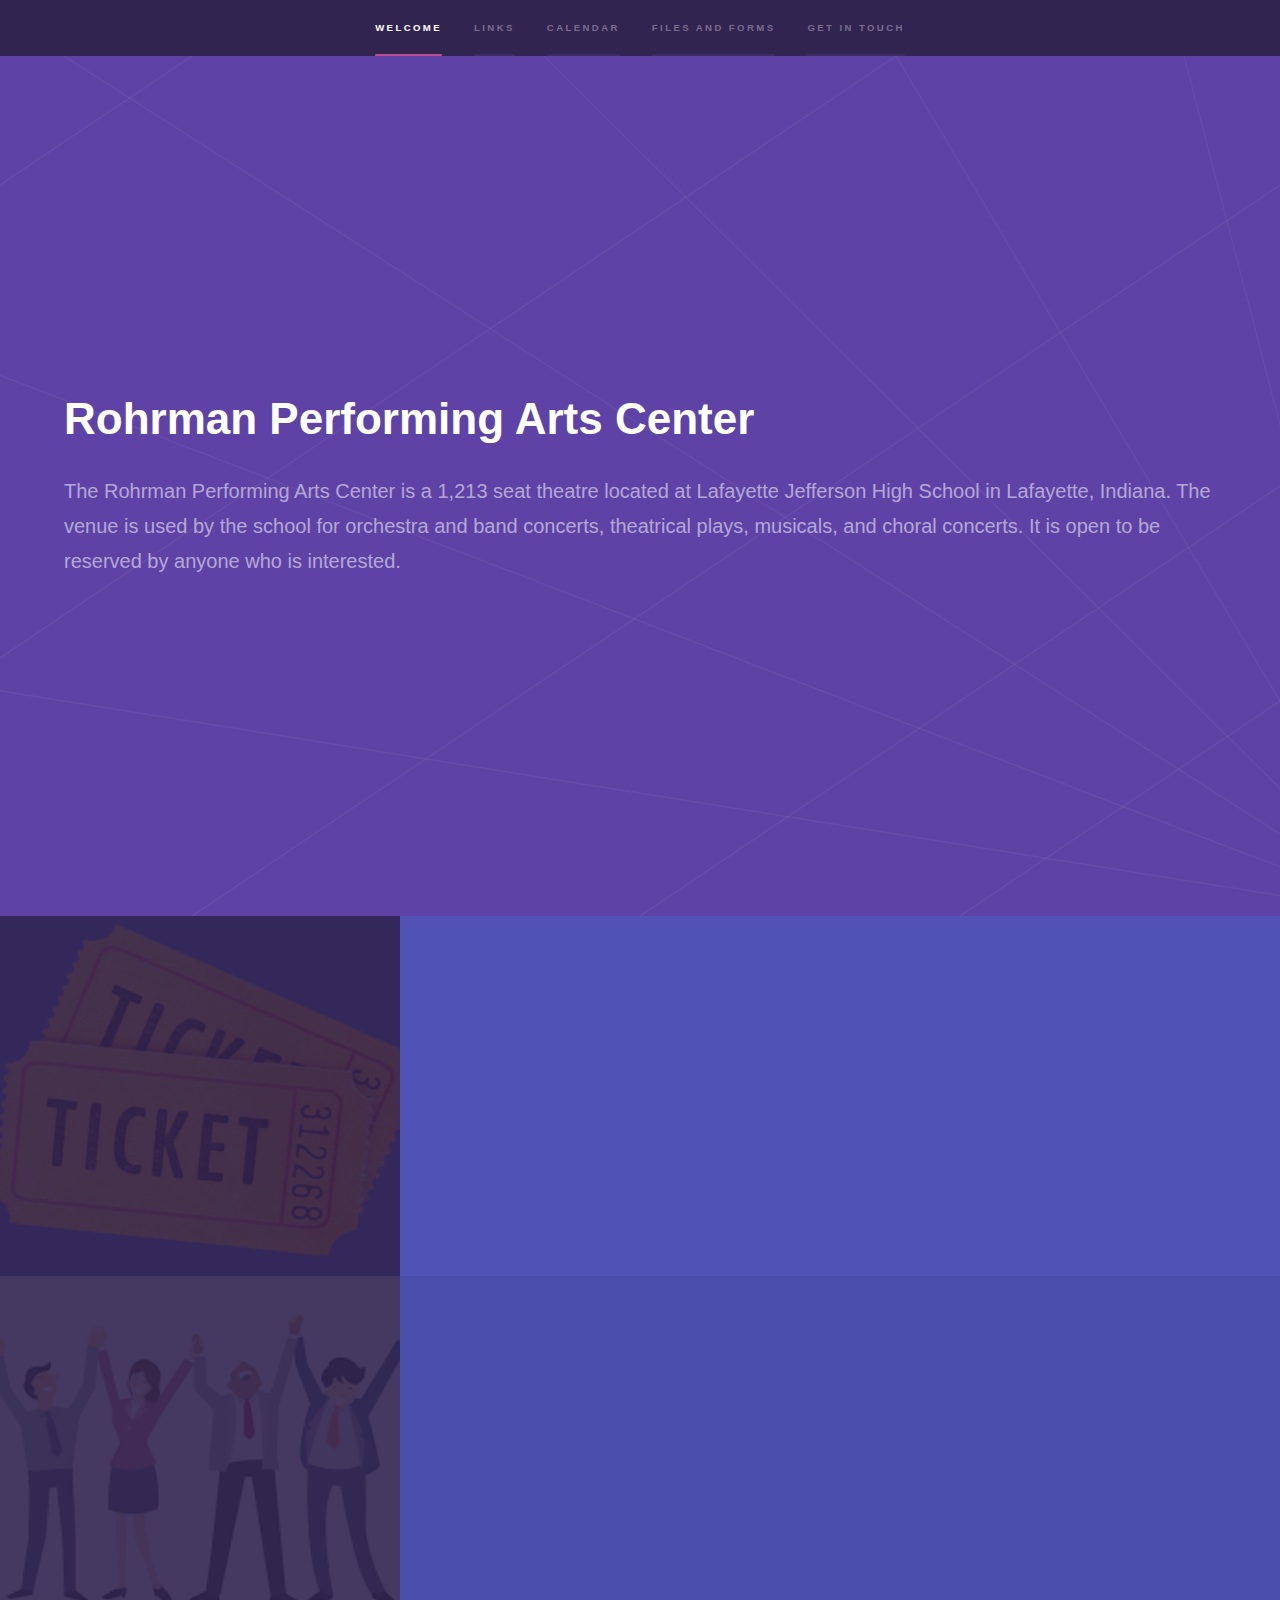
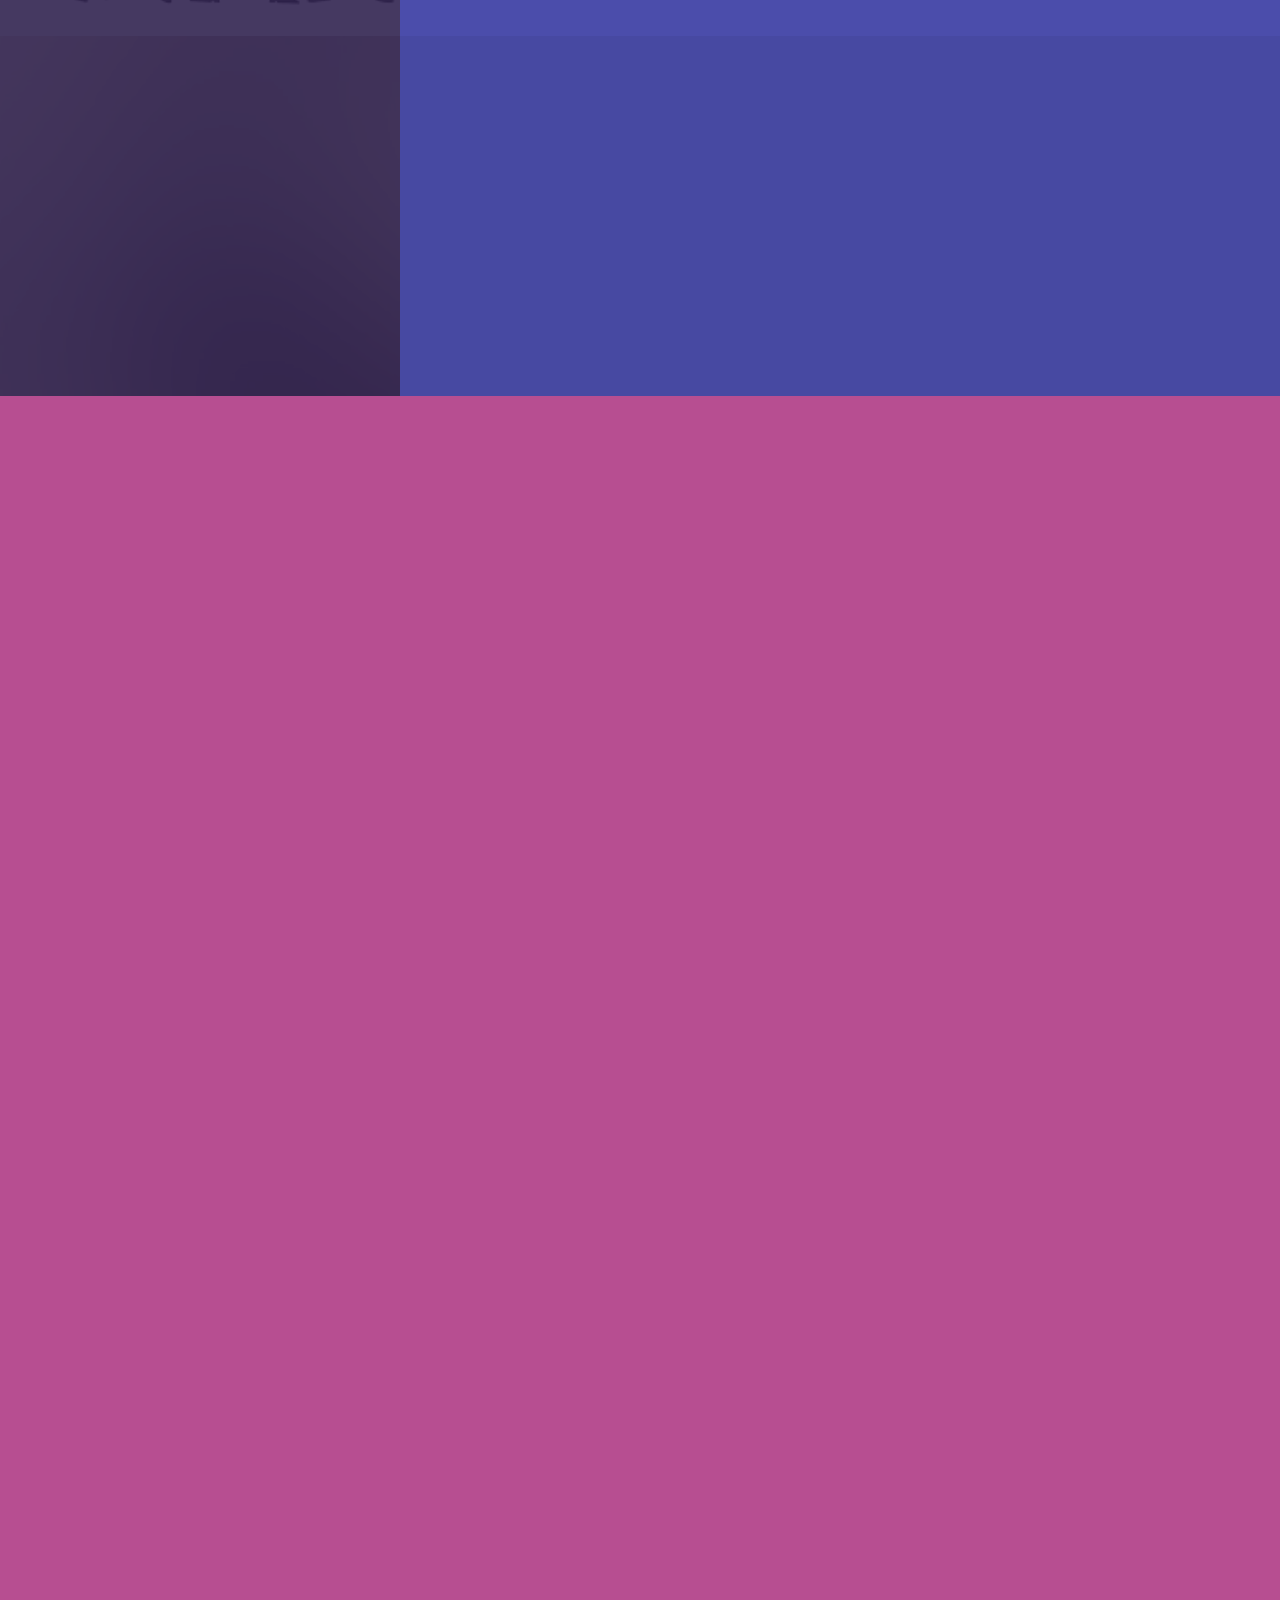
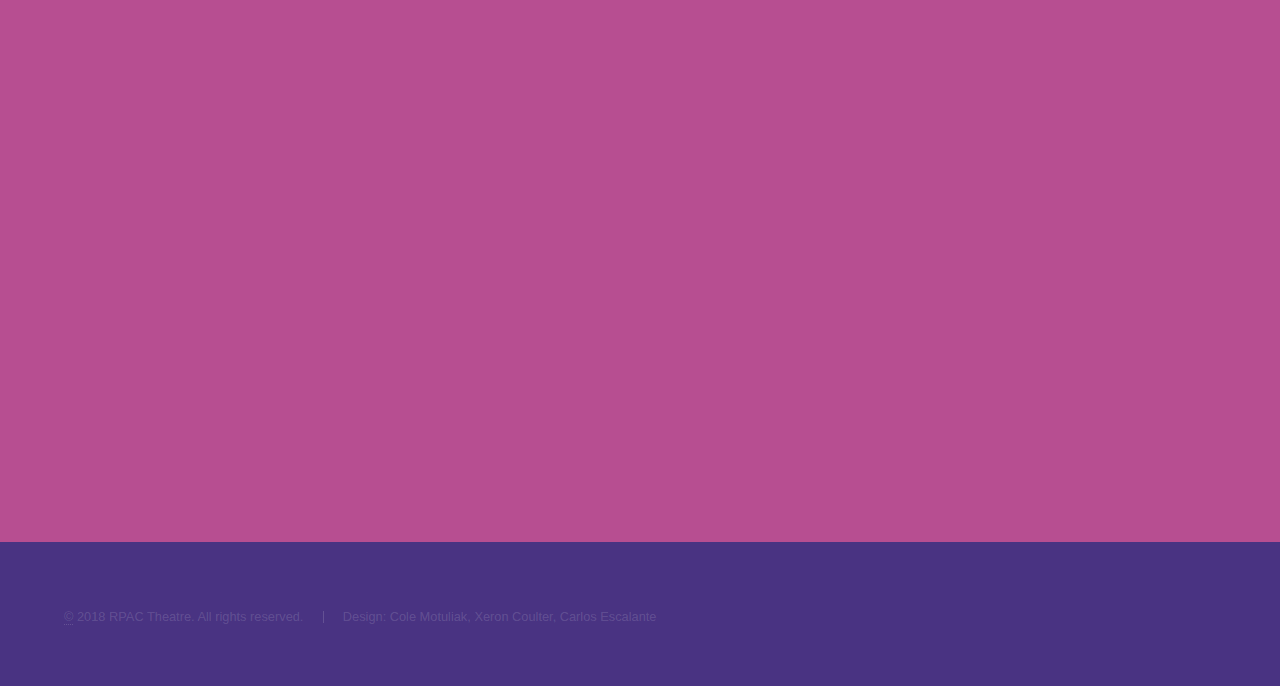
<file: index.html>
<!DOCTYPE HTML>
<!--
	Hyperspace by HTML5 UP
	html5up.net | @ajlkn
	Free for personal and commercial use under the CCA 3.0 license (html5up.net/license)
-->



<!--- 
         ____  ____  __  ______  __  ______    _   ______  ___   ______
        / __ \/ __ \/ / / / __ \/  |/  /   |  / | / / __ \/   | / ____/
       / /_/ / / / / /_/ / /_/ / /|_/ / /| | /  |/ / /_/ / /| |/ /     
      / _, _/ /_/ / __  / _, _/ /  / / ___ |/ /|  / ____/ ___ / /___   
     /_/ |_|\____/_/ /_/_/ |_/_/  /_/_/  |_/_/ |_/_/   /_/  |_\____/   
                                                                   --->
<html>
	<head>
		<title>Rohrman Performing Arts Center</title>
		<meta charset="utf-8" />
		<meta name="viewport" content="width=device-width, initial-scale=1" />
		<!--[if lte IE 8]><script src="assets/js/ie/html5shiv.js"></script><![endif]-->
		<link rel="stylesheet" href="assets/css/main.css" />
		<!--[if lte IE 9]><link rel="stylesheet" href="assets/css/ie9.css" /><![endif]-->
		<!--[if lte IE 8]><link rel="stylesheet" href="assets/css/ie8.css" /><![endif]-->
		
		
		
		<!--- Favicon --->
		
		<link rel="icon" type="image/png" href="images/favicon-32x32.png" sizes="32x32" />
	</head>
	<body>

		<!-- Sidebar -->
			<section id="sidebar">
				<div class="inner">
					<nav>
						<ul>
							<li><a href="#intro">Welcome</a></li>
							<li><a href="#one">Links</a></li>
							<li><a href="#two">Calendar</a></li>
							<li><a href="#files"> Files and Forms</a></li>
							<li><a href="#three">Get in touch</a></li>
						</ul>
					</nav>
				</div>
			</section>

		<!-- Wrapper -->
			<div id="wrapper">

				<!-- Intro -->
					<section id="intro" class="wrapper style1 fullscreen fade-up">
						<div class="inner">
							<h1>Rohrman Performing Arts Center</h1>
							<p>The Rohrman Performing Arts Center is a 1,213 seat theatre located at Lafayette
							Jefferson High School in Lafayette, Indiana. The venue is used
							by the school for orchestra and band concerts, theatrical plays,
							musicals, and choral concerts. It is open to be reserved by anyone
							who is interested.</p>
						</div>
					</section>

				<!-- Links -->
					<section id="one" class="wrapper style2 spotlights">
						<section>
							<a href="#" class="image"><img src="images/tickets.png" alt="" data-position="center center" /></a>
							<div class="content">
								<div class="inner">
									<h2>Tickets Online</h2>
									<p>If you wish to purchase tickets for one of our shows online, click the link below for a simple to use online portal where you can purchase tickets.</p>
									<ul class="actions">
										<li><a href="http://bit.ly/rpactickets" class="button">Purchase Tickets</a></li>
									</ul>
								</div>
							</div>
						</section>
						
						<section>
							<a href="#" class="image"><img src="images/staff.jpg" alt="" data-position="center center" /></a>
							<div class="content">
								<div class="inner">
									<h2>Our Staff</h2>
									<p>Without our wonderful theatre staff, we wouldn't be able to have all of the wonderful
									events that we host at RPAC. Check them out by clicking the button below.</p>
									<ul class="actions">
										<li><a href="staff.html" class="button">Click Here</a></li>
									</ul>
								</div>
							</div>
						</section>

						<section>
							<a href="#" class="image"><img src="images/pic01.jpg" alt="" data-position="center center" /></a>
							<div class="content">
								<div class="inner">
									<h2>Photos</h2>
									<p>We love to take photos! Check out some of our production photos here!</p>
									<ul class="actions">
										<li><a href="photos" class="button">Click Here</a></li>
									</ul>
								</div>
							</div>
						</section>
						
						
				<!-- Calendar -->
					<section id="two" class="wrapper style3 fade-up">
						<div class="inner">
							<h2>Calendar</h2>
							
							<p>The RPAC Calendar has been removed as we transition
                            to having our Calendar of Events here instead.</p>
							
							<!--- Calendar --->
							<!--- Removed 15 Aug 2018 by request from Jeremy Ruemler
                                  Vendini calendar of events will be here in approximately
                                  one week from today -CM --->

				
				<!--- Files and Forms --->
				
				<section id="files" class="wrapper style2 spotlights">
						<section>
							
							<div class="content">
								<div class="inner">
									<h2>Theatre Files and Forms</h2>
									<p>Below you will find links to theatre files & forms.</p>
									<ul class="actions">
										<li><a href="http://bit.ly/rpactechinfo" class="button" target="_blank">RPAC Theatre Technical Info</a></li>
										<li><a href="http://bit.ly/rpacstage" class="button" target="_blank">RPAC Stage Layout</a></li>
										<li><a href="http://bit.ly/rpacseat" class="button" target="_blank">RPAC House Layout</a></li>
									</ul>
								</div>
							</div>
						</section>
				
					<!--- Location --->
					
							
				<!-- Three -->
				
					<section id="three" class="wrapper style1 fade-up">
						<div class="inner">
							<h2>Get in touch</h2>
							<p>Whether you are looking for email addresses, phone numbers, social media, you can find that all here.</p>
							
								<section>
									<ul class="contact">
										
										<li>
										
										
										<!--- Google Maps Embed --->
										<iframe src="https://www.google.com/maps/embed?pb=!1m18!1m12!1m3!1d3038.4799437138604!2d-86.87764418429074!3d40.39821736468846!2m3!1f0!2f0!3f0!3m2!1i1024!2i768!4f13.1!3m3!1m2!1s0x88131d0e38459bef%3A0xfb80276494da7fc5!2sRohrman+Performing+Arts+Center!5e0!3m2!1sen!2sus!4v1523285222990" width="600" height="450" frameborder="0" style="border:0" allowfullscreen></iframe>
										</li>
										<li>
											<h3>Email</h3>
											<a href="mailto:rpactheatre@gmail.com">rpactheatre@gmail.com - General Information</a> 					<br> 
											<a href="mailto:mfernandez@gmail.com">Martin Fernandez - Theatre Manager</a>
										</li>
										<li>
											<h3>Phone</h3>
											<span><a href="tel:1-765-772-4700">(765) 772-4700</a></span>
										</li>
										<li>
											<h3>Social Media</h3>
											<ul class="icons">
												<!---<li><a href="#" class="fa-twitter"><span class="label">Twitter</span></a></li>
												<li><a href="http://bit.ly/rpacfacebook" class="fa-facebook"><span class="label">Facebook</span></a></li>
												<li><a href="#" class="fa-instagram"><span class="label">Instagram</span></a></li>--->
												<iframe src="https://www.facebook.com/plugins/page.php?href=https%3A%2F%2Fwww.facebook.com%2FRohrmanpac&tabs=timeline&width=500&height=70&small_header=false&adapt_container_width=false&hide_cover=true&show_facepile=true&appId=382830795461033"
												width="500" height="200" style="border:none;overflow:hidden" scrolling="no" frameborder="0" allowTransparency="true"></iframe>
											</ul>
										</li>
									</ul>
								</section>
							</div>
						</div>
					</section>

			</div>
			
			
			

		<!-- Footer -->
			<footer id="footer" class="wrapper style1-alt">
				<div class="inner">
					<ul class="menu">
						<li><a style="text-decoration:none;" href="http://wss.rohrmanpac.org" target="_blank">&copy;</a> 2018 RPAC Theatre. All rights reserved.</li><li>Design: Cole Motuliak, Xeron Coulter, Carlos Escalante</li>
					</ul>
				</div>
			</footer>

		<!-- Scripts -->
			<script src="assets/js/jquery.min.js"></script>
			<script src="assets/js/jquery.scrollex.min.js"></script>
			<script src="assets/js/jquery.scrolly.min.js"></script>
			<script src="assets/js/skel.min.js"></script>
			<script src="assets/js/util.js"></script>
			<!--[if lte IE 8]><script src="assets/js/ie/respond.min.js"></script><![endif]-->
			<script src="assets/js/main.js"></script>
			
			<!--- Funny message for the REAL Star Trek nerds --->
			<!--- Appears in Console --->
			<script>
			
			console.log("         ____  ____  __  ______  __  ______    _   ______  ___   ______      ");
			console.log("        / __ \/ __ \/ / / / __ \/  |/  /   |  / | / / __ \/   | / ____/      ");
			console.log("       / /_/ / / / / /_/ / /_/ / /|_/ / /| | /  |/ / /_/ / /| |/ /           ");
			console.log("      / _, _/ /_/ / __  / _, _/ /  / / ___ |/ /|  / ____/ ___ / /___         ");
			console.log("     /_/ |_|\____/_/ /_/_/ |_/_/  /_/_/  |_/_/ |_/_/   /_/  |_\____/         ");
			console.log("                                                                             ");
			console.log("                                 WELCOME TO K-7                              ");
			console.log("                                  NOW GO HOME!                               ");
			
			</script>

	</body>
</html>
</file>
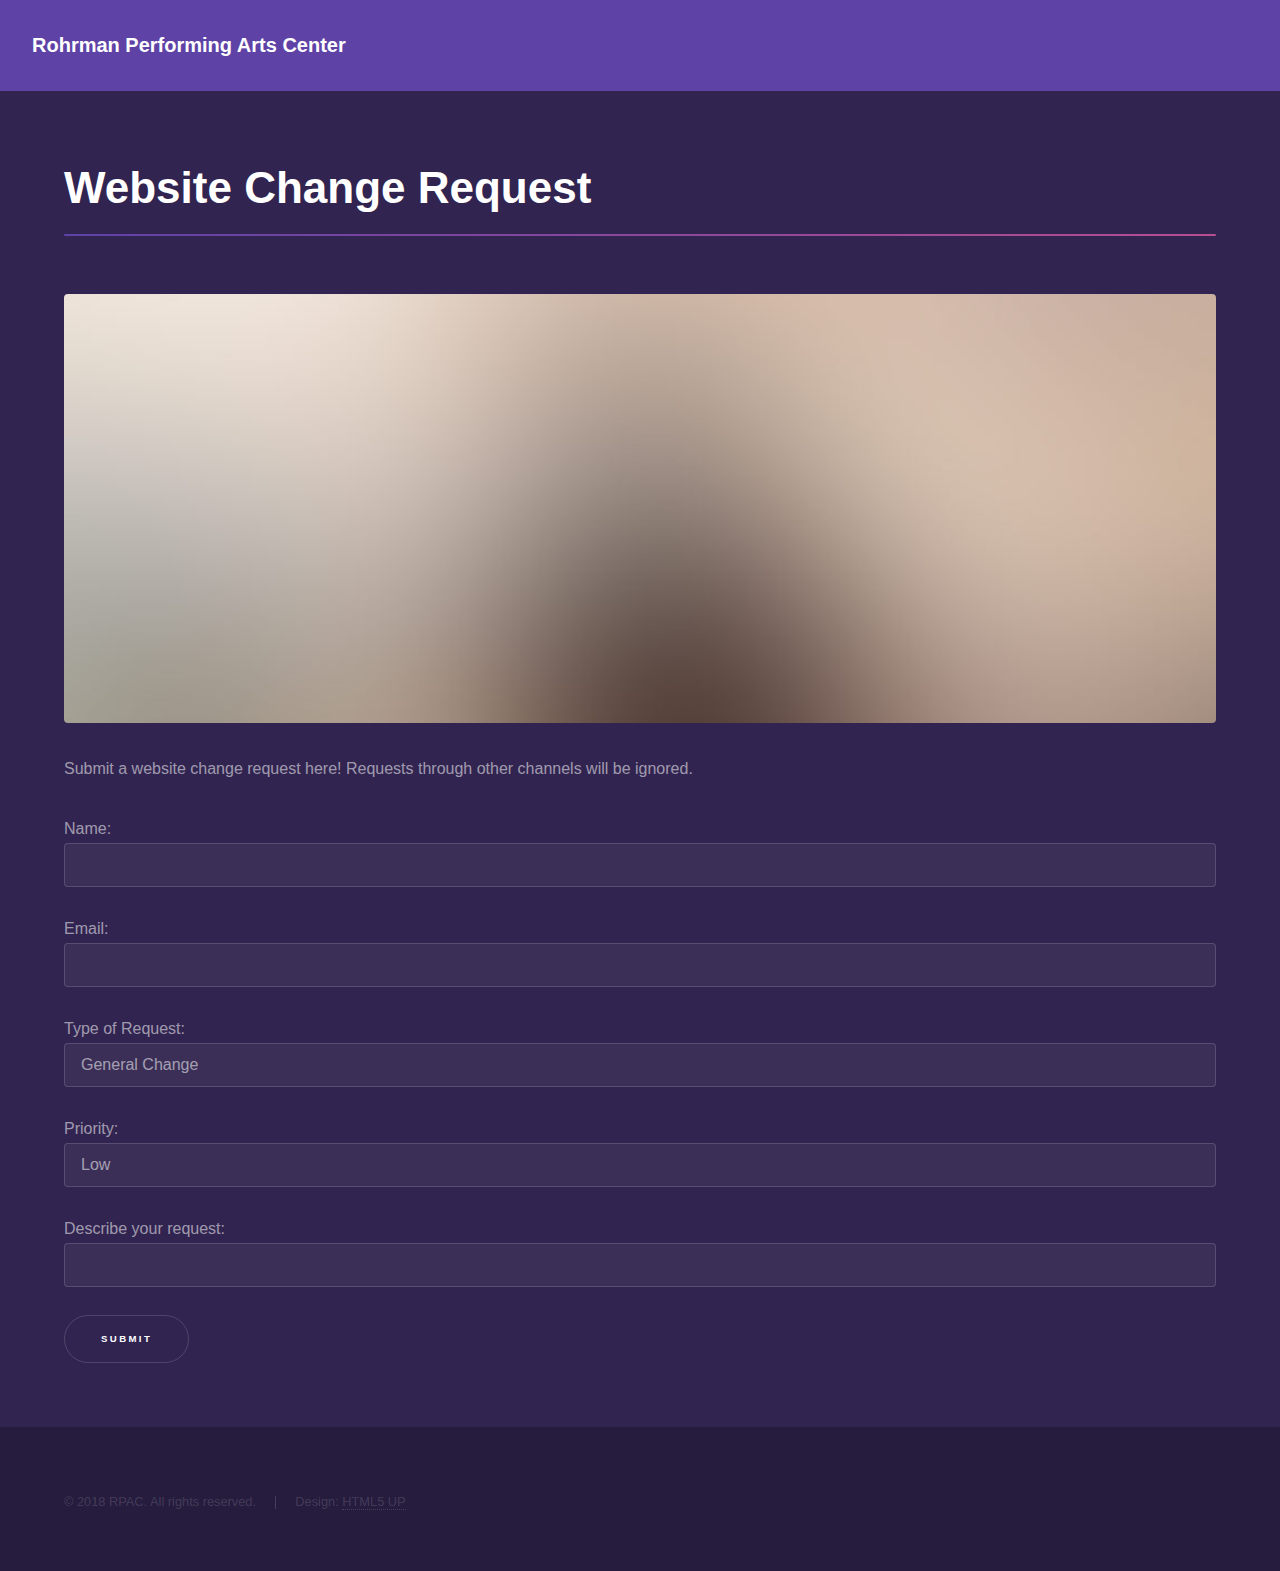
<file: changereq.html>
<!DOCTYPE HTML>
<!--
	Hyperspace by HTML5 UP
	html5up.net | @ajlkn
	Free for personal and commercial use under the CCA 3.0 license (html5up.net/license)
-->
<html>
	<head>
		<title>RPAC Website Change Request</title>
		<meta charset="utf-8" />
		<meta name="viewport" content="width=device-width, initial-scale=1" />
		<!--[if lte IE 8]><script src="assets/js/ie/html5shiv.js"></script><![endif]-->
		<link rel="stylesheet" href="assets/css/main.css" />
		<!--[if lte IE 9]><link rel="stylesheet" href="assets/css/ie9.css" /><![endif]-->
		<!--[if lte IE 8]><link rel="stylesheet" href="assets/css/ie8.css" /><![endif]-->
	</head>
	<body>

		<!-- Header -->
			<header id="header">
				<a href="/" class="title">Rohrman Performing Arts Center</a>
			</header>

		<!-- Wrapper -->
			<div id="wrapper">

				<!-- Main -->
					<section id="main" class="wrapper">
						<div class="inner">
							<h1 class="major">Website Change Request</h1>
							<span class="image fit"><img src="images/pic04.jpg" alt="" /></span>
							<p>Submit a website change request here! Requests through other channels will be ignored.</p>
							<div class="form">
								<form action="request.php" method="POST">
									Name:<br>
									<input type="text" name="name" required><br>
									Email:<br>
									<input type="text" name="email"><br>
									Type of Request:
									<select name="typechange">
											<option value="General Change">General Change</option>
											<option value="Addition">Addition</option>
											<option value="Removal">Removal</option>
									</select> <br>
									Priority:<br>
									<select name="priority">
											<option value="Low">Low</option>
											<option value="High">High</option>
									</select> <br>
									Describe your request:<br>
									<input type="text" name="description" required><br>
								  <input type="submit" value="Submit">
								</form>
						</div>
					</section>

			</div>

		<!-- Footer -->
			<footer id="footer" class="wrapper alt">
				<div class="inner">
					<ul class="menu">
						<li>&copy; 2018 RPAC. All rights reserved.</li><li>Design: <a href="http://html5up.net">HTML5 UP</a></li>
					</ul>
				</div>
			</footer>

		<!-- Scripts -->
			<script src="assets/js/jquery.min.js"></script>
			<script src="assets/js/jquery.scrollex.min.js"></script>
			<script src="assets/js/jquery.scrolly.min.js"></script>
			<script src="assets/js/skel.min.js"></script>
			<script src="assets/js/util.js"></script>
			<!--[if lte IE 8]><script src="assets/js/ie/respond.min.js"></script><![endif]-->
			<script src="assets/js/main.js"></script>

	</body>
</html>
</file>
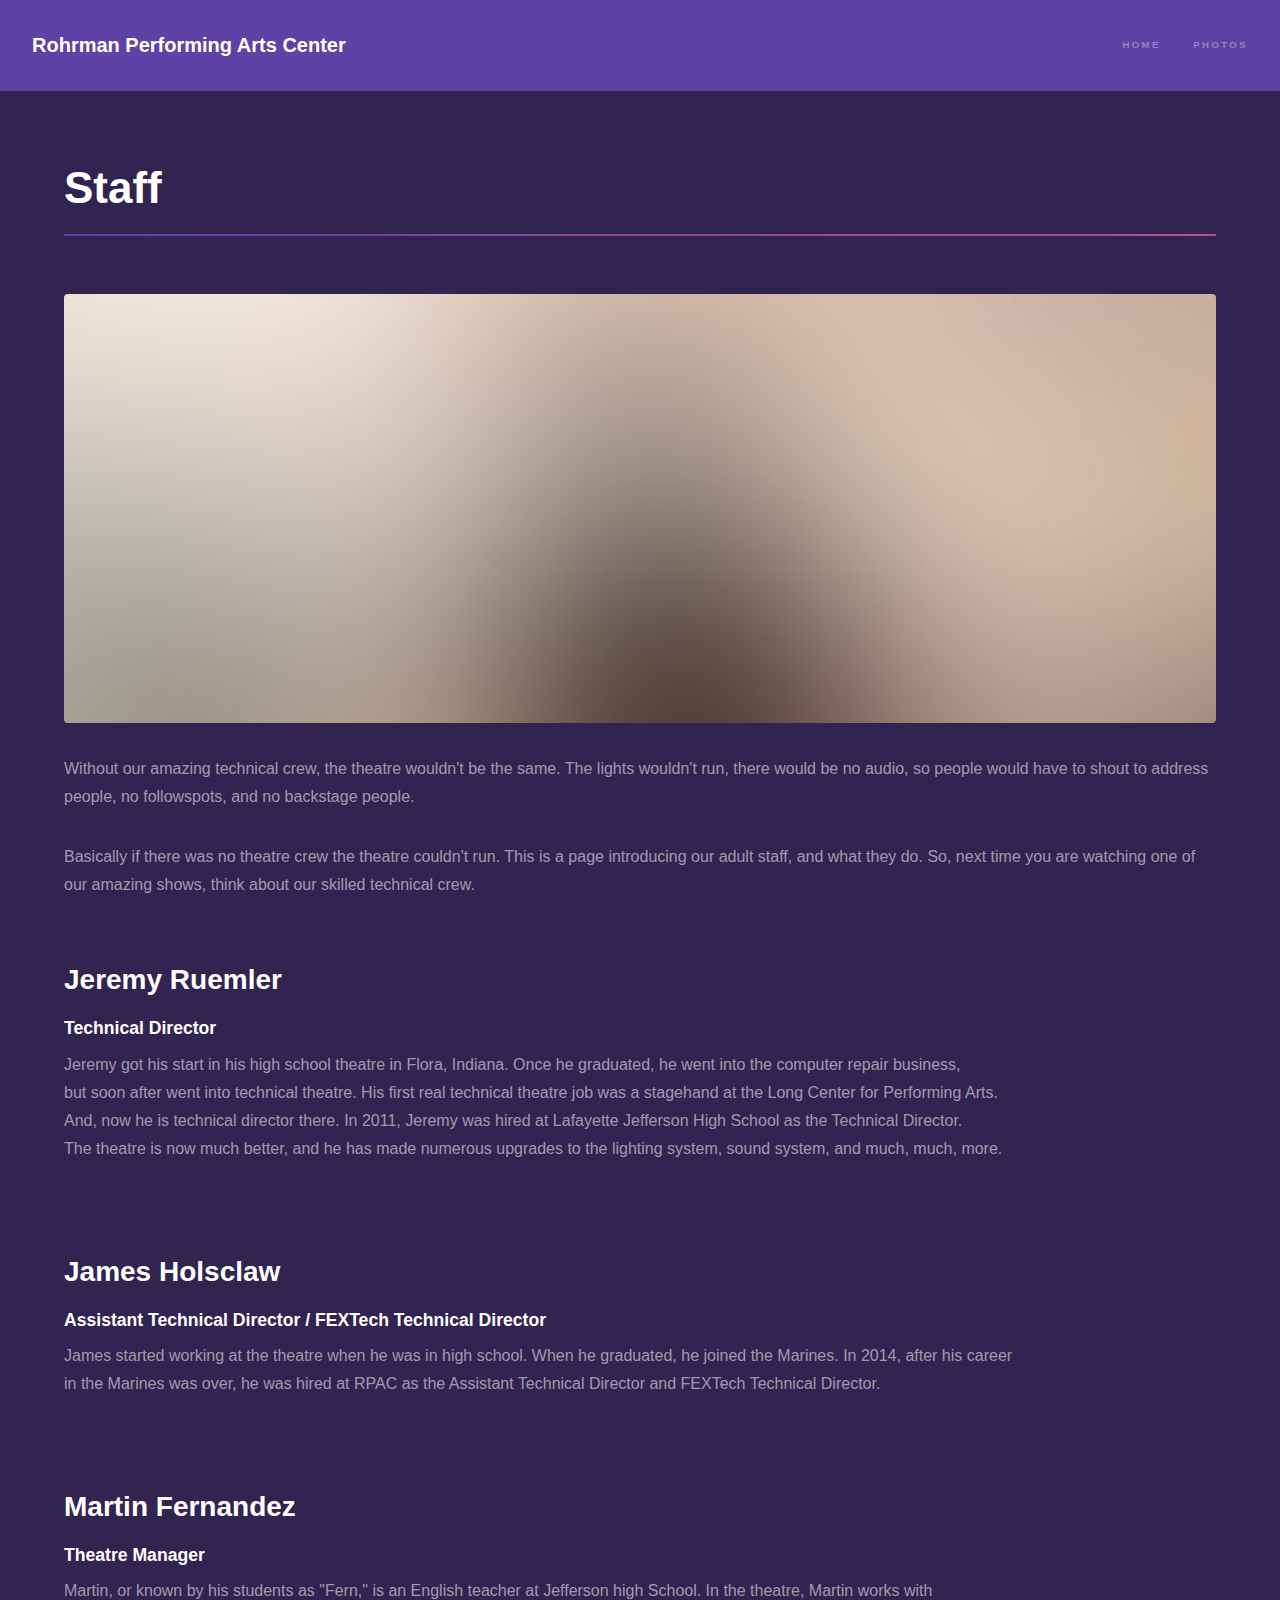
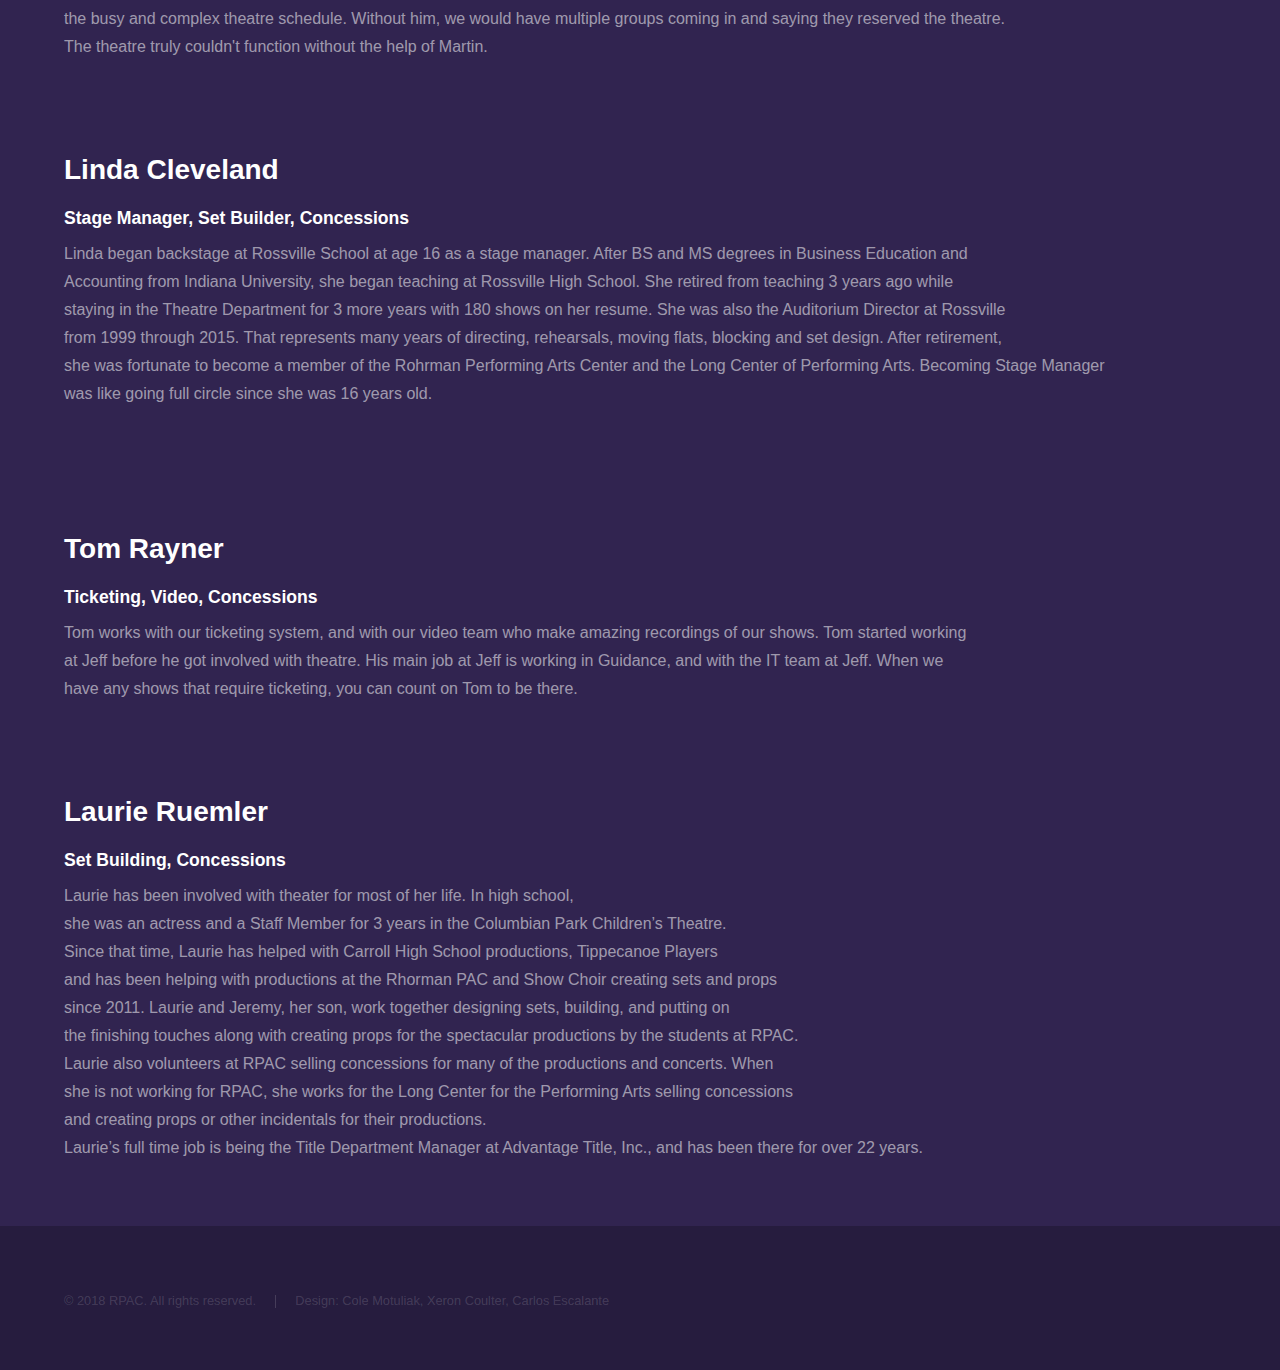
<file: Staff.html>
<!DOCTYPE HTML>
<!--
	Hyperspace by HTML5 UP
	html5up.net | @ajlkn
	Free for personal and commercial use under the CCA 3.0 license (html5up.net/license)
-->



<!--- 
         ____  ____  __  ______  __  ______    _   ______  ___   ______
        / __ \/ __ \/ / / / __ \/  |/  /   |  / | / / __ \/   | / ____/
       / /_/ / / / / /_/ / /_/ / /|_/ / /| | /  |/ / /_/ / /| |/ /     
      / _, _/ /_/ / __  / _, _/ /  / / ___ |/ /|  / ____/ ___ / /___   
     /_/ |_|\____/_/ /_/_/ |_/_/  /_/_/  |_/_/ |_/_/   /_/  |_\____/   
                                                                   --->
<html>
	<head>
		<title>RPAC Staff</title>
		<meta charset="utf-8" />
		<meta name="viewport" content="width=device-width, initial-scale=1" />
		<!--[if lte IE 8]><script src="assets/js/ie/html5shiv.js"></script><![endif]-->
		<link rel="stylesheet" href="assets/css/main.css" />
		<!--[if lte IE 9]><link rel="stylesheet" href="assets/css/ie9.css" /><![endif]-->
		<!--[if lte IE 8]><link rel="stylesheet" href="assets/css/ie8.css" /><![endif]-->
		
		<!--- Link Favicon --->
		<link rel="icon" type="image/png" href="images/favicon-32x32.png" sizes="32x32" />
	</head>
	<body>

		<!-- Header -->
			<header id="header">
				<a href="index.html" class="title">Rohrman Performing Arts Center</a>
				<nav>
					<ul>
						<li><a href="/">Home</a></li>
						<li><a href="photos">Photos</a></li>
					</ul>
				</nav>
			</header>

		<!-- Wrapper -->
			<div id="wrapper">

				<!-- Main -->
					<section id="main" class="wrapper">
						<div class="inner">
							<h1 class="major">Staff</h1>
							<span class="image fit"><img src="images/pic04.jpg" alt="" /></span>
							<p>Without our amazing technical crew, the theatre wouldn't be the same. The lights wouldn't run, there would be no audio, so people would have to shout to address people, no followspots, and no backstage people.</p>
							<p>Basically if there was no theatre crew the theatre couldn't run. This is a page introducing our adult staff, and what they do. So, next time you are watching one of our amazing shows, think about our skilled
							technical crew.</p>
							<br>
							<h2>Jeremy Ruemler</h2>
							<h3>Technical Director</h3>
							<p>Jeremy got his start in his high school theatre in Flora, Indiana. Once he graduated, he went into the computer repair business,<br>
							but soon after went into technical theatre. His first real technical theatre job was a stagehand at the Long Center for Performing Arts.<br>
							And, now he is technical director there. In 2011, Jeremy was hired at Lafayette Jefferson High School as the Technical Director. <br>
							The theatre is now much better, and he has made numerous upgrades to the lighting system, sound system, and much, much, more.<br>
							<br>
							<br>
							<h2>James Holsclaw</h2>
							<h3>Assistant Technical Director / FEXTech Technical Director</h3>
							<p>James started working at the theatre when he was in high school. When he graduated, he joined the Marines. In 2014, after his career <br>
							in the Marines was over, he was hired at RPAC as the Assistant Technical Director and FEXTech Technical Director.</p>
							<br>
							<br>
							<h2>Martin Fernandez</h2>
							<h3>Theatre Manager</h3>
							<p>Martin, or known by his students as "Fern," is an English teacher at Jefferson high School. In the theatre, Martin works with <br>
							the busy and complex theatre schedule. Without him, we would have multiple groups coming in and saying they reserved the theatre.<br>
							The theatre truly couldn't function without the help of Martin.</p>
							<br>
							<br>
							<h2>Linda Cleveland</h2>
							<h3>Stage Manager, Set Builder, Concessions</h3>
							<p>Linda began backstage at Rossville School at age 16 as a stage manager.  After BS and MS degrees in Business Education and<br>
							Accounting from Indiana University, she began teaching at Rossville High School. She retired from teaching 3 years ago while<br>
							staying in the Theatre Department for 3 more years with 180 shows on her resume.  She was also the Auditorium Director at Rossville<br>
							from 1999 through 2015. That represents many years of directing, rehearsals, moving flats, blocking and set design. After retirement,<br>
							she was fortunate to become a member of the Rohrman Performing Arts Center and the Long Center of Performing Arts. Becoming Stage Manager<br>
							was like going full circle since she was 16 years old.<p>
							<br>
							<br>
							<h2>Tom Rayner</h2>
							<h3>Ticketing, Video, Concessions</h3>
							<p>Tom works with our ticketing system, and with our video team who make amazing recordings of our shows. Tom started working<br>
							at Jeff before he got involved with theatre. His main job at Jeff is working in Guidance, and with the IT team at Jeff. When we<br>
							have any shows that require ticketing, you can count on Tom to be there.</p>
							<br>
							<br>
							<h2>Laurie Ruemler</h2>
							<h3>Set Building, Concessions</h3>
                            <p>Laurie has been involved with theater for most of her life.  In high school,<br>
                            she was an actress and a Staff Member for 3 years in the Columbian Park Children’s Theatre.<br>
                            Since that time, Laurie has helped with Carroll High School productions, Tippecanoe Players<br>
                            and has been helping with productions at the Rhorman PAC and Show Choir creating sets and props<br>
                            since 2011.  Laurie and Jeremy, her son, work together designing sets, building, and putting on<br>
                            the finishing touches along with creating props for the spectacular productions by the students at RPAC.<br>
                            
                            Laurie also volunteers at RPAC selling concessions for many of the productions and concerts.  When<br>
                            she is not working for RPAC, she works for the Long Center for the Performing Arts selling concessions<br>
                            and creating props or other incidentals for their productions.<br>
                            
                            Laurie’s full time job is being the Title Department Manager at Advantage Title, Inc., and has been there for over 22 years.<br>
</p>
						
						
						
						
						</div>
					</section>

			</div>

		<!-- Footer -->
			<footer id="footer" class="wrapper alt">
				<div class="inner">
					<ul class="menu">
						<li>&copy; 2018 RPAC. All rights reserved.</li><li>Design: Cole Motuliak, Xeron Coulter, Carlos Escalante</li>
					</ul>
				</div>
			</footer>

		<!-- Scripts -->
			<script src="assets/js/jquery.min.js"></script>
			<script src="assets/js/jquery.scrollex.min.js"></script>
			<script src="assets/js/jquery.scrolly.min.js"></script>
			<script src="assets/js/skel.min.js"></script>
			<script src="assets/js/util.js"></script>
			<!--[if lte IE 8]><script src="assets/js/ie/respond.min.js"></script><![endif]-->
			<script src="assets/js/main.js"></script>
			
			<!--- Funny message for the REAL Star Trek nerds --->
			<!--- Appears in Console --->
			<script>
			
			console.log("         ____  ____  __  ______  __  ______    _   ______  ___   ______      ");
			console.log("        / __ \/ __ \/ / / / __ \/  |/  /   |  / | / / __ \/   | / ____/      ");
			console.log("       / /_/ / / / / /_/ / /_/ / /|_/ / /| | /  |/ / /_/ / /| |/ /           ");
			console.log("      / _, _/ /_/ / __  / _, _/ /  / / ___ |/ /|  / ____/ ___ / /___         ");
			console.log("     /_/ |_|\____/_/ /_/_/ |_/_/  /_/_/  |_/_/ |_/_/   /_/  |_\____/         ");
			console.log("                                                                             ");
			console.log("                                 WELCOME TO K-7                              ");
			console.log("                                  NOW GO HOME!                               ");
			
			</script>

	</body>
</html>
</file>
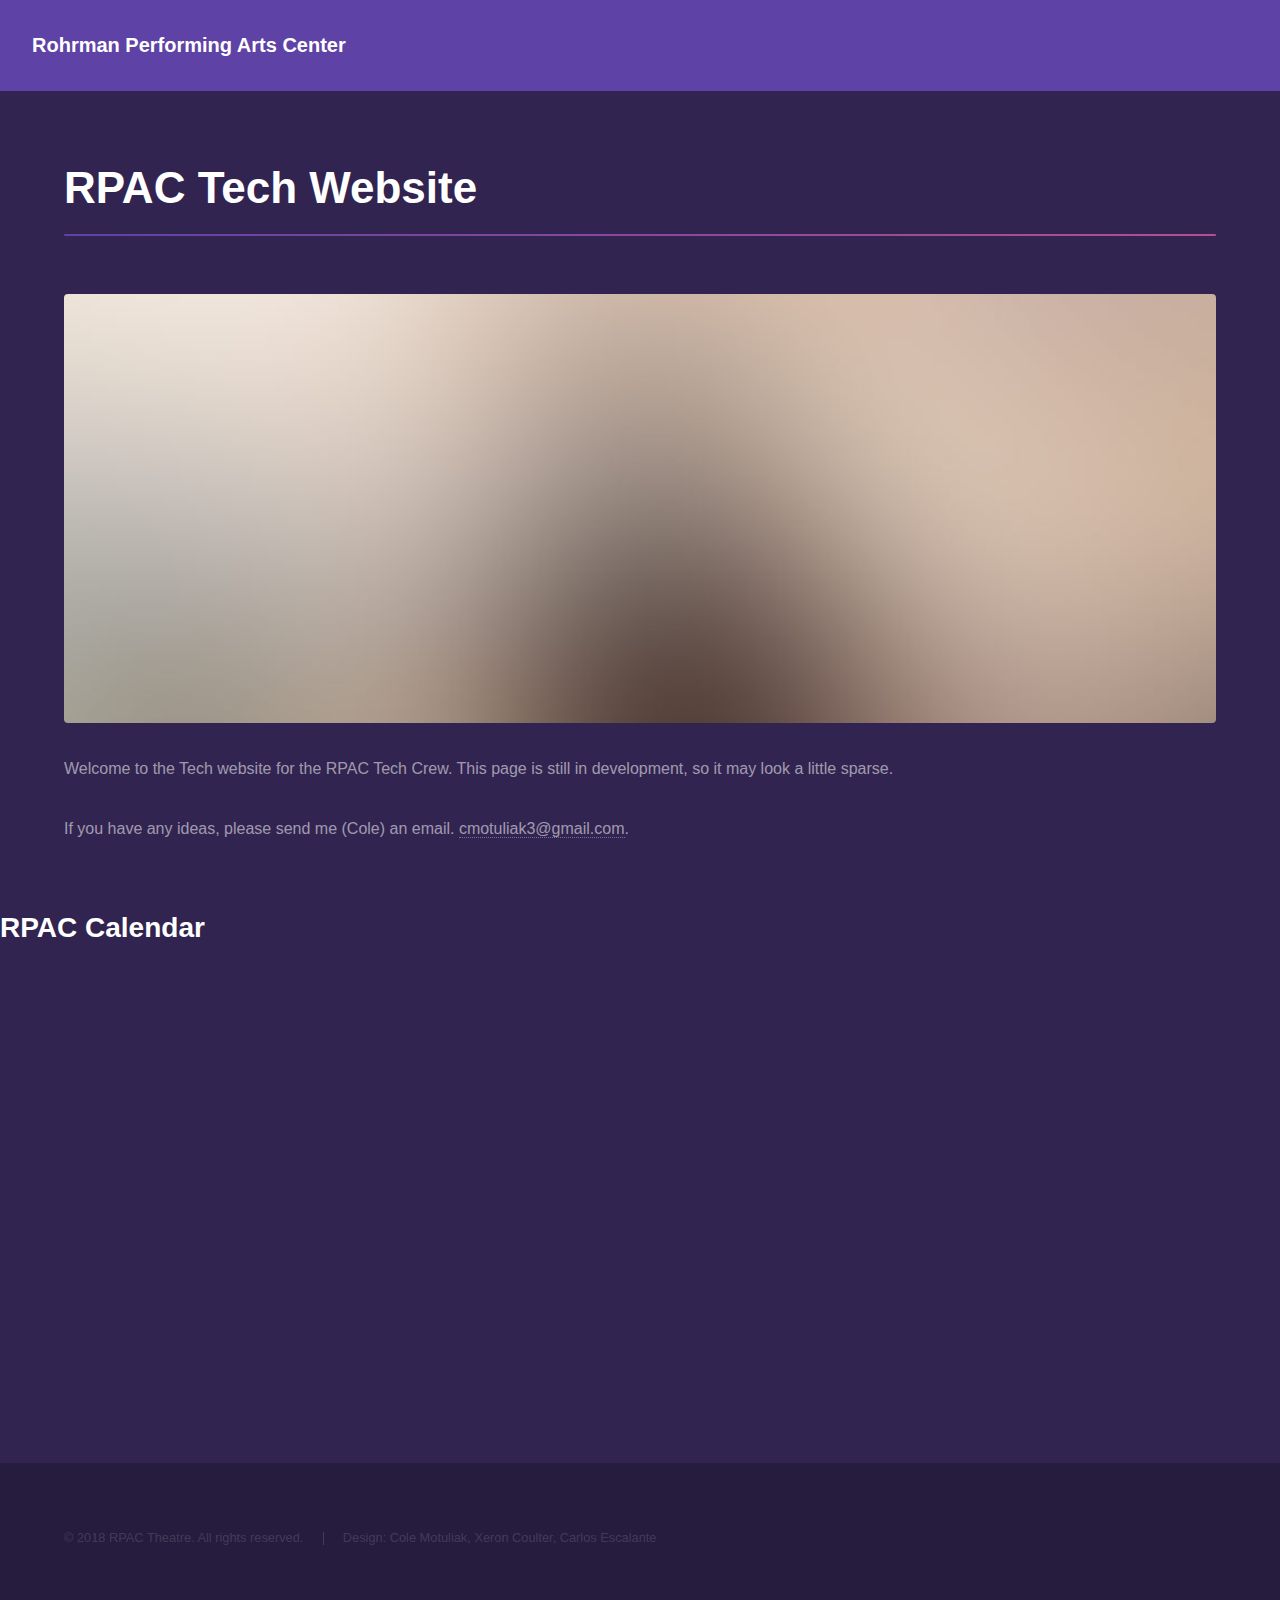
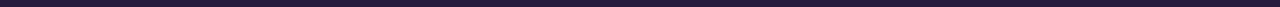
<file: tech.html>
<!DOCTYPE HTML>
<!--
	Hyperspace by HTML5 UP
	html5up.net | @ajlkn
	Free for personal and commercial use under the CCA 3.0 license (html5up.net/license)
-->
<html>
	<head>
		<title>RPAC Tech</title>
		<meta charset="utf-8" />
		<meta name="viewport" content="width=device-width, initial-scale=1" />
		<!--[if lte IE 8]><script src="assets/js/ie/html5shiv.js"></script><![endif]-->
		<link rel="stylesheet" href="assets/css/main.css" />
		<!--[if lte IE 9]><link rel="stylesheet" href="assets/css/ie9.css" /><![endif]-->
		<!--[if lte IE 8]><link rel="stylesheet" href="assets/css/ie8.css" /><![endif]-->
	</head>
	<body>

		<!-- Header -->
			<header id="header">
				<a href="/" class="title">Rohrman Performing Arts Center</a>
		
				</nav>
			</header>

		<!-- Wrapper -->
			<div id="wrapper">

				<!-- Main -->
					<section id="main" class="wrapper">
						<div class="inner">
							<h1 class="major">RPAC Tech Website</h1>
							<span class="image fit"><img src="images/pic04.jpg" alt="" /></span>
							<p>Welcome to the Tech website for the RPAC Tech Crew. This page is still in development, so it may look a little sparse.</p>
							<p>If you have any ideas, please send me (Cole) an email. <a href="mailto:cmotuliak3@gmail.com">cmotuliak3@gmail.com</a>.</p>
						</div>
					</section>
					<h2>RPAC Calendar</h2>
					<iframe src="https://calendar.google.com/calendar/embed?showTitle=0&amp;showNav=0&amp;showDate=0&amp;showPrint=0&amp;showTabs=0&amp;showCalendars=0&amp;showTz=0&amp;height=600&amp;wkst=1&amp;bgcolor=%23ffffff&amp;src=rpactheatre%40gmail.com&amp;color=%237A367A&amp;ctz=America%2FNew_York" style="border-width:0" width="500" height="500" frameborder="0" scrolling="no" class="cent"></iframe>
			</div>

		<!-- Footer -->
			<footer id="footer" class="wrapper alt">
				<div class="inner">
					<ul class="menu">
						<li>&copy; 2018 RPAC Theatre. All rights reserved.</li><li>Design: Cole Motuliak, Xeron Coulter, Carlos Escalante</li>
					</ul>
				</div>
			</footer>

		<!-- Scripts -->
			<script src="assets/js/jquery.min.js"></script>
			<script src="assets/js/jquery.scrollex.min.js"></script>
			<script src="assets/js/jquery.scrolly.min.js"></script>
			<script src="assets/js/skel.min.js"></script>
			<script src="assets/js/util.js"></script>
			<!--[if lte IE 8]><script src="assets/js/ie/respond.min.js"></script><![endif]-->
			<script src="assets/js/main.js"></script>

			<!--- Funny message for the REAL Star Trek nerds --->
			<!--- Appears in Console --->
			<script>
			
			console.log("         ____  ____  __  ______  __  ______    _   ______  ___   ______      ");
			console.log("        / __ \/ __ \/ / / / __ \/  |/  /   |  / | / / __ \/   | / ____/      ");
			console.log("       / /_/ / / / / /_/ / /_/ / /|_/ / /| | /  |/ / /_/ / /| |/ /           ");
			console.log("      / _, _/ /_/ / __  / _, _/ /  / / ___ |/ /|  / ____/ ___ / /___         ");
			console.log("     /_/ |_|\____/_/ /_/_/ |_/_/  /_/_/  |_/_/ |_/_/   /_/  |_\____/         ");
			console.log("                                                                             ");
			console.log("                                 WELCOME TO K-7                              ");
			console.log("                                  NOW GO HOME!                               ");
			
			</script>

	</body>
</html>
</file>
<file: assets/css/ie9.css>
/*
	Hyperspace by HTML5 UP
	html5up.net | @ajlkn
	Free for personal and commercial use under the CCA 3.0 license (html5up.net/license)
*/

/* Type */

	h1.major:after {
		background: #b74e91;
	}

/* Wrapper */

	.wrapper.fullscreen {
		min-height: 0;
		padding-bottom: 6em;
		padding-top: 6em;
	}

		body.is-ie .wrapper.fullscreen {
			height: auto;
		}

/* Spotlights */

	.spotlights > section {
		padding-left: 20em;
		position: relative;
	}

		.spotlights > section > .image {
			height: 100%;
			left: 0;
			position: absolute;
			top: 0;
			width: 20em;
		}

		.spotlights > section > .content {
			width: 100%;
		}

/* Features */

	.features:after {
		clear: both;
		content: '';
		display: block;
	}

	.features section {
		float: left;
	}

/* Split */

	.split:after {
		clear: both;
		content: '';
		display: block;
	}

	.split > * {
		float: left;
	}

/* Sidebar */

	#sidebar nav a:after {
		background-color: #b74e91;
	}

/* Header */

	#header:after {
		clear: both;
		content: '';
		display: block;
	}

	#header > .title {
		float: left;
	}

	#header > nav {
		float: right;
	}
</file>
<file: assets/css/ie8.css>
/*
	Hyperspace by HTML5 UP
	html5up.net | @ajlkn
	Free for personal and commercial use under the CCA 3.0 license (html5up.net/license)
*/

/* Type */

	body, input, select, textarea {
		color: #ffffff;
	}

/* Button */

	input[type="submit"],
	input[type="reset"],
	input[type="button"],
	button,
	.button {
		position: relative;
	}

		input[type="submit"]:after,
		input[type="reset"]:after,
		input[type="button"]:after,
		button:after,
		.button:after {
			display: none;
		}

/* Features */

	.features {
		border: solid 1px;
	}

/* Form */

	input[type="text"],
	input[type="password"],
	input[type="email"],
	input[type="tel"],
	select,
	textarea {
		background: transparent;
		border: solid 1px;
	}

/* Split */

	.split.style1 > :first-child {
		padding-right: 2em;
		width: 70%;
	}
</file>
<file: assets/css/main.css>
@import url(font-awesome.min.css);

/*
	Hyperspace by HTML5 UP
	html5up.net | @ajlkn
	Free for personal and commercial use under the CCA 3.0 license (html5up.net/license)
*/

/* Reset */

	html, body, div, span, applet, object, iframe, h1, h2, h3, h4, h5, h6, p, blockquote, pre, a, abbr, acronym, address, big, cite, code, del, dfn, em, img, ins, kbd, q, s, samp, small, strike, strong, sub, sup, tt, var, b, u, i, center, dl, dt, dd, ol, ul, li, fieldset, form, label, legend, table, caption, tbody, tfoot, thead, tr, th, td, article, aside, canvas, details, embed, figure, figcaption, footer, header, hgroup, menu, nav, output, ruby, section, summary, time, mark, audio, video {
		margin: 0;
		padding: 0;
		border: 0;
		font-size: 100%;
		font: inherit;
		vertical-align: baseline;
	}

	article, aside, details, figcaption, figure, footer, header, hgroup, menu, nav, section {
		display: block;
	}

	body {
		line-height: 1;
	}

	ol, ul {
		list-style: none;
	}

	blockquote, q {
		quotes: none;
	}

	blockquote:before, blockquote:after, q:before, q:after {
		content: '';
		content: none;
	}

	table {
		border-collapse: collapse;
		border-spacing: 0;
	}

	body {
		-webkit-text-size-adjust: none;
	}

/* Box Model */

	*, *:before, *:after {
		-moz-box-sizing: border-box;
		-webkit-box-sizing: border-box;
		box-sizing: border-box;
	}

/* Grid */

	.row {
		border-bottom: solid 1px transparent;
		-moz-box-sizing: border-box;
		-webkit-box-sizing: border-box;
		box-sizing: border-box;
	}

	.row > * {
		float: left;
		-moz-box-sizing: border-box;
		-webkit-box-sizing: border-box;
		box-sizing: border-box;
	}

	.row:after, .row:before {
		content: '';
		display: block;
		clear: both;
		height: 0;
	}

	.row.uniform > * > :first-child {
		margin-top: 0;
	}

	.row.uniform > * > :last-child {
		margin-bottom: 0;
	}

	.row.\30 \25 > * {
		padding: 0 0 0 0em;
	}

	.row.\30 \25 {
		margin: 0 0 -1px 0em;
	}

	.row.uniform.\30 \25 > * {
		padding: 0em 0 0 0em;
	}

	.row.uniform.\30 \25 {
		margin: 0em 0 -1px 0em;
	}

	.row > * {
		padding: 0 0 0 1.5em;
	}

	.row {
		margin: 0 0 -1px -1.5em;
	}

	.row.uniform > * {
		padding: 1.5em 0 0 1.5em;
	}

	.row.uniform {
		margin: -1.5em 0 -1px -1.5em;
	}

	.row.\32 00\25 > * {
		padding: 0 0 0 3em;
	}

	.row.\32 00\25 {
		margin: 0 0 -1px -3em;
	}

	.row.uniform.\32 00\25 > * {
		padding: 3em 0 0 3em;
	}

	.row.uniform.\32 00\25 {
		margin: -3em 0 -1px -3em;
	}

	.row.\31 50\25 > * {
		padding: 0 0 0 2.25em;
	}

	.row.\31 50\25 {
		margin: 0 0 -1px -2.25em;
	}

	.row.uniform.\31 50\25 > * {
		padding: 2.25em 0 0 2.25em;
	}

	.row.uniform.\31 50\25 {
		margin: -2.25em 0 -1px -2.25em;
	}

	.row.\35 0\25 > * {
		padding: 0 0 0 0.75em;
	}

	.row.\35 0\25 {
		margin: 0 0 -1px -0.75em;
	}

	.row.uniform.\35 0\25 > * {
		padding: 0.75em 0 0 0.75em;
	}

	.row.uniform.\35 0\25 {
		margin: -0.75em 0 -1px -0.75em;
	}

	.row.\32 5\25 > * {
		padding: 0 0 0 0.375em;
	}

	.row.\32 5\25 {
		margin: 0 0 -1px -0.375em;
	}

	.row.uniform.\32 5\25 > * {
		padding: 0.375em 0 0 0.375em;
	}

	.row.uniform.\32 5\25 {
		margin: -0.375em 0 -1px -0.375em;
	}

	.\31 2u, .\31 2u\24 {
		width: 100%;
		clear: none;
		margin-left: 0;
	}

	.\31 1u, .\31 1u\24 {
		width: 91.6666666667%;
		clear: none;
		margin-left: 0;
	}

	.\31 0u, .\31 0u\24 {
		width: 83.3333333333%;
		clear: none;
		margin-left: 0;
	}

	.\39 u, .\39 u\24 {
		width: 75%;
		clear: none;
		margin-left: 0;
	}

	.\38 u, .\38 u\24 {
		width: 66.6666666667%;
		clear: none;
		margin-left: 0;
	}

	.\37 u, .\37 u\24 {
		width: 58.3333333333%;
		clear: none;
		margin-left: 0;
	}

	.\36 u, .\36 u\24 {
		width: 50%;
		clear: none;
		margin-left: 0;
	}

	.\35 u, .\35 u\24 {
		width: 41.6666666667%;
		clear: none;
		margin-left: 0;
	}

	.\34 u, .\34 u\24 {
		width: 33.3333333333%;
		clear: none;
		margin-left: 0;
	}

	.\33 u, .\33 u\24 {
		width: 25%;
		clear: none;
		margin-left: 0;
	}

	.\32 u, .\32 u\24 {
		width: 16.6666666667%;
		clear: none;
		margin-left: 0;
	}

	.\31 u, .\31 u\24 {
		width: 8.3333333333%;
		clear: none;
		margin-left: 0;
	}

	.\31 2u\24 + *,
	.\31 1u\24 + *,
	.\31 0u\24 + *,
	.\39 u\24 + *,
	.\38 u\24 + *,
	.\37 u\24 + *,
	.\36 u\24 + *,
	.\35 u\24 + *,
	.\34 u\24 + *,
	.\33 u\24 + *,
	.\32 u\24 + *,
	.\31 u\24 + * {
		clear: left;
	}

	.\-11u {
		margin-left: 91.66667%;
	}

	.\-10u {
		margin-left: 83.33333%;
	}

	.\-9u {
		margin-left: 75%;
	}

	.\-8u {
		margin-left: 66.66667%;
	}

	.\-7u {
		margin-left: 58.33333%;
	}

	.\-6u {
		margin-left: 50%;
	}

	.\-5u {
		margin-left: 41.66667%;
	}

	.\-4u {
		margin-left: 33.33333%;
	}

	.\-3u {
		margin-left: 25%;
	}

	.\-2u {
		margin-left: 16.66667%;
	}

	.\-1u {
		margin-left: 8.33333%;
	}

	@media screen and (max-width: 1680px) {

		.row > * {
			padding: 0 0 0 1.5em;
		}

		.row {
			margin: 0 0 -1px -1.5em;
		}

		.row.uniform > * {
			padding: 1.5em 0 0 1.5em;
		}

		.row.uniform {
			margin: -1.5em 0 -1px -1.5em;
		}

		.row.\32 00\25 > * {
			padding: 0 0 0 3em;
		}

		.row.\32 00\25 {
			margin: 0 0 -1px -3em;
		}

		.row.uniform.\32 00\25 > * {
			padding: 3em 0 0 3em;
		}

		.row.uniform.\32 00\25 {
			margin: -3em 0 -1px -3em;
		}

		.row.\31 50\25 > * {
			padding: 0 0 0 2.25em;
		}

		.row.\31 50\25 {
			margin: 0 0 -1px -2.25em;
		}

		.row.uniform.\31 50\25 > * {
			padding: 2.25em 0 0 2.25em;
		}

		.row.uniform.\31 50\25 {
			margin: -2.25em 0 -1px -2.25em;
		}

		.row.\35 0\25 > * {
			padding: 0 0 0 0.75em;
		}

		.row.\35 0\25 {
			margin: 0 0 -1px -0.75em;
		}

		.row.uniform.\35 0\25 > * {
			padding: 0.75em 0 0 0.75em;
		}

		.row.uniform.\35 0\25 {
			margin: -0.75em 0 -1px -0.75em;
		}

		.row.\32 5\25 > * {
			padding: 0 0 0 0.375em;
		}

		.row.\32 5\25 {
			margin: 0 0 -1px -0.375em;
		}

		.row.uniform.\32 5\25 > * {
			padding: 0.375em 0 0 0.375em;
		}

		.row.uniform.\32 5\25 {
			margin: -0.375em 0 -1px -0.375em;
		}

		.\31 2u\28xlarge\29, .\31 2u\24\28xlarge\29 {
			width: 100%;
			clear: none;
			margin-left: 0;
		}

		.\31 1u\28xlarge\29, .\31 1u\24\28xlarge\29 {
			width: 91.6666666667%;
			clear: none;
			margin-left: 0;
		}

		.\31 0u\28xlarge\29, .\31 0u\24\28xlarge\29 {
			width: 83.3333333333%;
			clear: none;
			margin-left: 0;
		}

		.\39 u\28xlarge\29, .\39 u\24\28xlarge\29 {
			width: 75%;
			clear: none;
			margin-left: 0;
		}

		.\38 u\28xlarge\29, .\38 u\24\28xlarge\29 {
			width: 66.6666666667%;
			clear: none;
			margin-left: 0;
		}

		.\37 u\28xlarge\29, .\37 u\24\28xlarge\29 {
			width: 58.3333333333%;
			clear: none;
			margin-left: 0;
		}

		.\36 u\28xlarge\29, .\36 u\24\28xlarge\29 {
			width: 50%;
			clear: none;
			margin-left: 0;
		}

		.\35 u\28xlarge\29, .\35 u\24\28xlarge\29 {
			width: 41.6666666667%;
			clear: none;
			margin-left: 0;
		}

		.\34 u\28xlarge\29, .\34 u\24\28xlarge\29 {
			width: 33.3333333333%;
			clear: none;
			margin-left: 0;
		}

		.\33 u\28xlarge\29, .\33 u\24\28xlarge\29 {
			width: 25%;
			clear: none;
			margin-left: 0;
		}

		.\32 u\28xlarge\29, .\32 u\24\28xlarge\29 {
			width: 16.6666666667%;
			clear: none;
			margin-left: 0;
		}

		.\31 u\28xlarge\29, .\31 u\24\28xlarge\29 {
			width: 8.3333333333%;
			clear: none;
			margin-left: 0;
		}

		.\31 2u\24\28xlarge\29 + *,
		.\31 1u\24\28xlarge\29 + *,
		.\31 0u\24\28xlarge\29 + *,
		.\39 u\24\28xlarge\29 + *,
		.\38 u\24\28xlarge\29 + *,
		.\37 u\24\28xlarge\29 + *,
		.\36 u\24\28xlarge\29 + *,
		.\35 u\24\28xlarge\29 + *,
		.\34 u\24\28xlarge\29 + *,
		.\33 u\24\28xlarge\29 + *,
		.\32 u\24\28xlarge\29 + *,
		.\31 u\24\28xlarge\29 + * {
			clear: left;
		}

		.\-11u\28xlarge\29 {
			margin-left: 91.66667%;
		}

		.\-10u\28xlarge\29 {
			margin-left: 83.33333%;
		}

		.\-9u\28xlarge\29 {
			margin-left: 75%;
		}

		.\-8u\28xlarge\29 {
			margin-left: 66.66667%;
		}

		.\-7u\28xlarge\29 {
			margin-left: 58.33333%;
		}

		.\-6u\28xlarge\29 {
			margin-left: 50%;
		}

		.\-5u\28xlarge\29 {
			margin-left: 41.66667%;
		}

		.\-4u\28xlarge\29 {
			margin-left: 33.33333%;
		}

		.\-3u\28xlarge\29 {
			margin-left: 25%;
		}

		.\-2u\28xlarge\29 {
			margin-left: 16.66667%;
		}

		.\-1u\28xlarge\29 {
			margin-left: 8.33333%;
		}

	}

	@media screen and (max-width: 1280px) {

		.row > * {
			padding: 0 0 0 1.5em;
		}

		.row {
			margin: 0 0 -1px -1.5em;
		}

		.row.uniform > * {
			padding: 1.5em 0 0 1.5em;
		}

		.row.uniform {
			margin: -1.5em 0 -1px -1.5em;
		}

		.row.\32 00\25 > * {
			padding: 0 0 0 3em;
		}

		.row.\32 00\25 {
			margin: 0 0 -1px -3em;
		}

		.row.uniform.\32 00\25 > * {
			padding: 3em 0 0 3em;
		}

		.row.uniform.\32 00\25 {
			margin: -3em 0 -1px -3em;
		}

		.row.\31 50\25 > * {
			padding: 0 0 0 2.25em;
		}

		.row.\31 50\25 {
			margin: 0 0 -1px -2.25em;
		}

		.row.uniform.\31 50\25 > * {
			padding: 2.25em 0 0 2.25em;
		}

		.row.uniform.\31 50\25 {
			margin: -2.25em 0 -1px -2.25em;
		}

		.row.\35 0\25 > * {
			padding: 0 0 0 0.75em;
		}

		.row.\35 0\25 {
			margin: 0 0 -1px -0.75em;
		}

		.row.uniform.\35 0\25 > * {
			padding: 0.75em 0 0 0.75em;
		}

		.row.uniform.\35 0\25 {
			margin: -0.75em 0 -1px -0.75em;
		}

		.row.\32 5\25 > * {
			padding: 0 0 0 0.375em;
		}

		.row.\32 5\25 {
			margin: 0 0 -1px -0.375em;
		}

		.row.uniform.\32 5\25 > * {
			padding: 0.375em 0 0 0.375em;
		}

		.row.uniform.\32 5\25 {
			margin: -0.375em 0 -1px -0.375em;
		}

		.\31 2u\28large\29, .\31 2u\24\28large\29 {
			width: 100%;
			clear: none;
			margin-left: 0;
		}

		.\31 1u\28large\29, .\31 1u\24\28large\29 {
			width: 91.6666666667%;
			clear: none;
			margin-left: 0;
		}

		.\31 0u\28large\29, .\31 0u\24\28large\29 {
			width: 83.3333333333%;
			clear: none;
			margin-left: 0;
		}

		.\39 u\28large\29, .\39 u\24\28large\29 {
			width: 75%;
			clear: none;
			margin-left: 0;
		}

		.\38 u\28large\29, .\38 u\24\28large\29 {
			width: 66.6666666667%;
			clear: none;
			margin-left: 0;
		}

		.\37 u\28large\29, .\37 u\24\28large\29 {
			width: 58.3333333333%;
			clear: none;
			margin-left: 0;
		}

		.\36 u\28large\29, .\36 u\24\28large\29 {
			width: 50%;
			clear: none;
			margin-left: 0;
		}

		.\35 u\28large\29, .\35 u\24\28large\29 {
			width: 41.6666666667%;
			clear: none;
			margin-left: 0;
		}

		.\34 u\28large\29, .\34 u\24\28large\29 {
			width: 33.3333333333%;
			clear: none;
			margin-left: 0;
		}

		.\33 u\28large\29, .\33 u\24\28large\29 {
			width: 25%;
			clear: none;
			margin-left: 0;
		}

		.\32 u\28large\29, .\32 u\24\28large\29 {
			width: 16.6666666667%;
			clear: none;
			margin-left: 0;
		}

		.\31 u\28large\29, .\31 u\24\28large\29 {
			width: 8.3333333333%;
			clear: none;
			margin-left: 0;
		}

		.\31 2u\24\28large\29 + *,
		.\31 1u\24\28large\29 + *,
		.\31 0u\24\28large\29 + *,
		.\39 u\24\28large\29 + *,
		.\38 u\24\28large\29 + *,
		.\37 u\24\28large\29 + *,
		.\36 u\24\28large\29 + *,
		.\35 u\24\28large\29 + *,
		.\34 u\24\28large\29 + *,
		.\33 u\24\28large\29 + *,
		.\32 u\24\28large\29 + *,
		.\31 u\24\28large\29 + * {
			clear: left;
		}

		.\-11u\28large\29 {
			margin-left: 91.66667%;
		}

		.\-10u\28large\29 {
			margin-left: 83.33333%;
		}

		.\-9u\28large\29 {
			margin-left: 75%;
		}

		.\-8u\28large\29 {
			margin-left: 66.66667%;
		}

		.\-7u\28large\29 {
			margin-left: 58.33333%;
		}

		.\-6u\28large\29 {
			margin-left: 50%;
		}

		.\-5u\28large\29 {
			margin-left: 41.66667%;
		}

		.\-4u\28large\29 {
			margin-left: 33.33333%;
		}

		.\-3u\28large\29 {
			margin-left: 25%;
		}

		.\-2u\28large\29 {
			margin-left: 16.66667%;
		}

		.\-1u\28large\29 {
			margin-left: 8.33333%;
		}

	}

	@media screen and (max-width: 980px) {

		.row > * {
			padding: 0 0 0 1.5em;
		}

		.row {
			margin: 0 0 -1px -1.5em;
		}

		.row.uniform > * {
			padding: 1.5em 0 0 1.5em;
		}

		.row.uniform {
			margin: -1.5em 0 -1px -1.5em;
		}

		.row.\32 00\25 > * {
			padding: 0 0 0 3em;
		}

		.row.\32 00\25 {
			margin: 0 0 -1px -3em;
		}

		.row.uniform.\32 00\25 > * {
			padding: 3em 0 0 3em;
		}

		.row.uniform.\32 00\25 {
			margin: -3em 0 -1px -3em;
		}

		.row.\31 50\25 > * {
			padding: 0 0 0 2.25em;
		}

		.row.\31 50\25 {
			margin: 0 0 -1px -2.25em;
		}

		.row.uniform.\31 50\25 > * {
			padding: 2.25em 0 0 2.25em;
		}

		.row.uniform.\31 50\25 {
			margin: -2.25em 0 -1px -2.25em;
		}

		.row.\35 0\25 > * {
			padding: 0 0 0 0.75em;
		}

		.row.\35 0\25 {
			margin: 0 0 -1px -0.75em;
		}

		.row.uniform.\35 0\25 > * {
			padding: 0.75em 0 0 0.75em;
		}

		.row.uniform.\35 0\25 {
			margin: -0.75em 0 -1px -0.75em;
		}

		.row.\32 5\25 > * {
			padding: 0 0 0 0.375em;
		}

		.row.\32 5\25 {
			margin: 0 0 -1px -0.375em;
		}

		.row.uniform.\32 5\25 > * {
			padding: 0.375em 0 0 0.375em;
		}

		.row.uniform.\32 5\25 {
			margin: -0.375em 0 -1px -0.375em;
		}

		.\31 2u\28medium\29, .\31 2u\24\28medium\29 {
			width: 100%;
			clear: none;
			margin-left: 0;
		}

		.\31 1u\28medium\29, .\31 1u\24\28medium\29 {
			width: 91.6666666667%;
			clear: none;
			margin-left: 0;
		}

		.\31 0u\28medium\29, .\31 0u\24\28medium\29 {
			width: 83.3333333333%;
			clear: none;
			margin-left: 0;
		}

		.\39 u\28medium\29, .\39 u\24\28medium\29 {
			width: 75%;
			clear: none;
			margin-left: 0;
		}

		.\38 u\28medium\29, .\38 u\24\28medium\29 {
			width: 66.6666666667%;
			clear: none;
			margin-left: 0;
		}

		.\37 u\28medium\29, .\37 u\24\28medium\29 {
			width: 58.3333333333%;
			clear: none;
			margin-left: 0;
		}

		.\36 u\28medium\29, .\36 u\24\28medium\29 {
			width: 50%;
			clear: none;
			margin-left: 0;
		}

		.\35 u\28medium\29, .\35 u\24\28medium\29 {
			width: 41.6666666667%;
			clear: none;
			margin-left: 0;
		}

		.\34 u\28medium\29, .\34 u\24\28medium\29 {
			width: 33.3333333333%;
			clear: none;
			margin-left: 0;
		}

		.\33 u\28medium\29, .\33 u\24\28medium\29 {
			width: 25%;
			clear: none;
			margin-left: 0;
		}

		.\32 u\28medium\29, .\32 u\24\28medium\29 {
			width: 16.6666666667%;
			clear: none;
			margin-left: 0;
		}

		.\31 u\28medium\29, .\31 u\24\28medium\29 {
			width: 8.3333333333%;
			clear: none;
			margin-left: 0;
		}

		.\31 2u\24\28medium\29 + *,
		.\31 1u\24\28medium\29 + *,
		.\31 0u\24\28medium\29 + *,
		.\39 u\24\28medium\29 + *,
		.\38 u\24\28medium\29 + *,
		.\37 u\24\28medium\29 + *,
		.\36 u\24\28medium\29 + *,
		.\35 u\24\28medium\29 + *,
		.\34 u\24\28medium\29 + *,
		.\33 u\24\28medium\29 + *,
		.\32 u\24\28medium\29 + *,
		.\31 u\24\28medium\29 + * {
			clear: left;
		}

		.\-11u\28medium\29 {
			margin-left: 91.66667%;
		}

		.\-10u\28medium\29 {
			margin-left: 83.33333%;
		}

		.\-9u\28medium\29 {
			margin-left: 75%;
		}

		.\-8u\28medium\29 {
			margin-left: 66.66667%;
		}

		.\-7u\28medium\29 {
			margin-left: 58.33333%;
		}

		.\-6u\28medium\29 {
			margin-left: 50%;
		}

		.\-5u\28medium\29 {
			margin-left: 41.66667%;
		}

		.\-4u\28medium\29 {
			margin-left: 33.33333%;
		}

		.\-3u\28medium\29 {
			margin-left: 25%;
		}

		.\-2u\28medium\29 {
			margin-left: 16.66667%;
		}

		.\-1u\28medium\29 {
			margin-left: 8.33333%;
		}

	}

	@media screen and (max-width: 736px) {

		.row > * {
			padding: 0 0 0 1.5em;
		}

		.row {
			margin: 0 0 -1px -1.5em;
		}

		.row.uniform > * {
			padding: 1.5em 0 0 1.5em;
		}

		.row.uniform {
			margin: -1.5em 0 -1px -1.5em;
		}

		.row.\32 00\25 > * {
			padding: 0 0 0 3em;
		}

		.row.\32 00\25 {
			margin: 0 0 -1px -3em;
		}

		.row.uniform.\32 00\25 > * {
			padding: 3em 0 0 3em;
		}

		.row.uniform.\32 00\25 {
			margin: -3em 0 -1px -3em;
		}

		.row.\31 50\25 > * {
			padding: 0 0 0 2.25em;
		}

		.row.\31 50\25 {
			margin: 0 0 -1px -2.25em;
		}

		.row.uniform.\31 50\25 > * {
			padding: 2.25em 0 0 2.25em;
		}

		.row.uniform.\31 50\25 {
			margin: -2.25em 0 -1px -2.25em;
		}

		.row.\35 0\25 > * {
			padding: 0 0 0 0.75em;
		}

		.row.\35 0\25 {
			margin: 0 0 -1px -0.75em;
		}

		.row.uniform.\35 0\25 > * {
			padding: 0.75em 0 0 0.75em;
		}

		.row.uniform.\35 0\25 {
			margin: -0.75em 0 -1px -0.75em;
		}

		.row.\32 5\25 > * {
			padding: 0 0 0 0.375em;
		}

		.row.\32 5\25 {
			margin: 0 0 -1px -0.375em;
		}

		.row.uniform.\32 5\25 > * {
			padding: 0.375em 0 0 0.375em;
		}

		.row.uniform.\32 5\25 {
			margin: -0.375em 0 -1px -0.375em;
		}

		.\31 2u\28small\29, .\31 2u\24\28small\29 {
			width: 100%;
			clear: none;
			margin-left: 0;
		}

		.\31 1u\28small\29, .\31 1u\24\28small\29 {
			width: 91.6666666667%;
			clear: none;
			margin-left: 0;
		}

		.\31 0u\28small\29, .\31 0u\24\28small\29 {
			width: 83.3333333333%;
			clear: none;
			margin-left: 0;
		}

		.\39 u\28small\29, .\39 u\24\28small\29 {
			width: 75%;
			clear: none;
			margin-left: 0;
		}

		.\38 u\28small\29, .\38 u\24\28small\29 {
			width: 66.6666666667%;
			clear: none;
			margin-left: 0;
		}

		.\37 u\28small\29, .\37 u\24\28small\29 {
			width: 58.3333333333%;
			clear: none;
			margin-left: 0;
		}

		.\36 u\28small\29, .\36 u\24\28small\29 {
			width: 50%;
			clear: none;
			margin-left: 0;
		}

		.\35 u\28small\29, .\35 u\24\28small\29 {
			width: 41.6666666667%;
			clear: none;
			margin-left: 0;
		}

		.\34 u\28small\29, .\34 u\24\28small\29 {
			width: 33.3333333333%;
			clear: none;
			margin-left: 0;
		}

		.\33 u\28small\29, .\33 u\24\28small\29 {
			width: 25%;
			clear: none;
			margin-left: 0;
		}

		.\32 u\28small\29, .\32 u\24\28small\29 {
			width: 16.6666666667%;
			clear: none;
			margin-left: 0;
		}

		.\31 u\28small\29, .\31 u\24\28small\29 {
			width: 8.3333333333%;
			clear: none;
			margin-left: 0;
		}

		.\31 2u\24\28small\29 + *,
		.\31 1u\24\28small\29 + *,
		.\31 0u\24\28small\29 + *,
		.\39 u\24\28small\29 + *,
		.\38 u\24\28small\29 + *,
		.\37 u\24\28small\29 + *,
		.\36 u\24\28small\29 + *,
		.\35 u\24\28small\29 + *,
		.\34 u\24\28small\29 + *,
		.\33 u\24\28small\29 + *,
		.\32 u\24\28small\29 + *,
		.\31 u\24\28small\29 + * {
			clear: left;
		}

		.\-11u\28small\29 {
			margin-left: 91.66667%;
		}

		.\-10u\28small\29 {
			margin-left: 83.33333%;
		}

		.\-9u\28small\29 {
			margin-left: 75%;
		}

		.\-8u\28small\29 {
			margin-left: 66.66667%;
		}

		.\-7u\28small\29 {
			margin-left: 58.33333%;
		}

		.\-6u\28small\29 {
			margin-left: 50%;
		}

		.\-5u\28small\29 {
			margin-left: 41.66667%;
		}

		.\-4u\28small\29 {
			margin-left: 33.33333%;
		}

		.\-3u\28small\29 {
			margin-left: 25%;
		}

		.\-2u\28small\29 {
			margin-left: 16.66667%;
		}

		.\-1u\28small\29 {
			margin-left: 8.33333%;
		}

	}

	@media screen and (max-width: 480px) {

		.row > * {
			padding: 0 0 0 1.5em;
		}

		.row {
			margin: 0 0 -1px -1.5em;
		}

		.row.uniform > * {
			padding: 1.5em 0 0 1.5em;
		}

		.row.uniform {
			margin: -1.5em 0 -1px -1.5em;
		}

		.row.\32 00\25 > * {
			padding: 0 0 0 3em;
		}

		.row.\32 00\25 {
			margin: 0 0 -1px -3em;
		}

		.row.uniform.\32 00\25 > * {
			padding: 3em 0 0 3em;
		}

		.row.uniform.\32 00\25 {
			margin: -3em 0 -1px -3em;
		}

		.row.\31 50\25 > * {
			padding: 0 0 0 2.25em;
		}

		.row.\31 50\25 {
			margin: 0 0 -1px -2.25em;
		}

		.row.uniform.\31 50\25 > * {
			padding: 2.25em 0 0 2.25em;
		}

		.row.uniform.\31 50\25 {
			margin: -2.25em 0 -1px -2.25em;
		}

		.row.\35 0\25 > * {
			padding: 0 0 0 0.75em;
		}

		.row.\35 0\25 {
			margin: 0 0 -1px -0.75em;
		}

		.row.uniform.\35 0\25 > * {
			padding: 0.75em 0 0 0.75em;
		}

		.row.uniform.\35 0\25 {
			margin: -0.75em 0 -1px -0.75em;
		}

		.row.\32 5\25 > * {
			padding: 0 0 0 0.375em;
		}

		.row.\32 5\25 {
			margin: 0 0 -1px -0.375em;
		}

		.row.uniform.\32 5\25 > * {
			padding: 0.375em 0 0 0.375em;
		}

		.row.uniform.\32 5\25 {
			margin: -0.375em 0 -1px -0.375em;
		}

		.\31 2u\28xsmall\29, .\31 2u\24\28xsmall\29 {
			width: 100%;
			clear: none;
			margin-left: 0;
		}

		.\31 1u\28xsmall\29, .\31 1u\24\28xsmall\29 {
			width: 91.6666666667%;
			clear: none;
			margin-left: 0;
		}

		.\31 0u\28xsmall\29, .\31 0u\24\28xsmall\29 {
			width: 83.3333333333%;
			clear: none;
			margin-left: 0;
		}

		.\39 u\28xsmall\29, .\39 u\24\28xsmall\29 {
			width: 75%;
			clear: none;
			margin-left: 0;
		}

		.\38 u\28xsmall\29, .\38 u\24\28xsmall\29 {
			width: 66.6666666667%;
			clear: none;
			margin-left: 0;
		}

		.\37 u\28xsmall\29, .\37 u\24\28xsmall\29 {
			width: 58.3333333333%;
			clear: none;
			margin-left: 0;
		}

		.\36 u\28xsmall\29, .\36 u\24\28xsmall\29 {
			width: 50%;
			clear: none;
			margin-left: 0;
		}

		.\35 u\28xsmall\29, .\35 u\24\28xsmall\29 {
			width: 41.6666666667%;
			clear: none;
			margin-left: 0;
		}

		.\34 u\28xsmall\29, .\34 u\24\28xsmall\29 {
			width: 33.3333333333%;
			clear: none;
			margin-left: 0;
		}

		.\33 u\28xsmall\29, .\33 u\24\28xsmall\29 {
			width: 25%;
			clear: none;
			margin-left: 0;
		}

		.\32 u\28xsmall\29, .\32 u\24\28xsmall\29 {
			width: 16.6666666667%;
			clear: none;
			margin-left: 0;
		}

		.\31 u\28xsmall\29, .\31 u\24\28xsmall\29 {
			width: 8.3333333333%;
			clear: none;
			margin-left: 0;
		}

		.\31 2u\24\28xsmall\29 + *,
		.\31 1u\24\28xsmall\29 + *,
		.\31 0u\24\28xsmall\29 + *,
		.\39 u\24\28xsmall\29 + *,
		.\38 u\24\28xsmall\29 + *,
		.\37 u\24\28xsmall\29 + *,
		.\36 u\24\28xsmall\29 + *,
		.\35 u\24\28xsmall\29 + *,
		.\34 u\24\28xsmall\29 + *,
		.\33 u\24\28xsmall\29 + *,
		.\32 u\24\28xsmall\29 + *,
		.\31 u\24\28xsmall\29 + * {
			clear: left;
		}

		.\-11u\28xsmall\29 {
			margin-left: 91.66667%;
		}

		.\-10u\28xsmall\29 {
			margin-left: 83.33333%;
		}

		.\-9u\28xsmall\29 {
			margin-left: 75%;
		}

		.\-8u\28xsmall\29 {
			margin-left: 66.66667%;
		}

		.\-7u\28xsmall\29 {
			margin-left: 58.33333%;
		}

		.\-6u\28xsmall\29 {
			margin-left: 50%;
		}

		.\-5u\28xsmall\29 {
			margin-left: 41.66667%;
		}

		.\-4u\28xsmall\29 {
			margin-left: 33.33333%;
		}

		.\-3u\28xsmall\29 {
			margin-left: 25%;
		}

		.\-2u\28xsmall\29 {
			margin-left: 16.66667%;
		}

		.\-1u\28xsmall\29 {
			margin-left: 8.33333%;
		}

	}

	@media screen and (max-width: 360px) {

		.row > * {
			padding: 0 0 0 1.5em;
		}

		.row {
			margin: 0 0 -1px -1.5em;
		}

		.row.uniform > * {
			padding: 1.5em 0 0 1.5em;
		}

		.row.uniform {
			margin: -1.5em 0 -1px -1.5em;
		}

		.row.\32 00\25 > * {
			padding: 0 0 0 3em;
		}

		.row.\32 00\25 {
			margin: 0 0 -1px -3em;
		}

		.row.uniform.\32 00\25 > * {
			padding: 3em 0 0 3em;
		}

		.row.uniform.\32 00\25 {
			margin: -3em 0 -1px -3em;
		}

		.row.\31 50\25 > * {
			padding: 0 0 0 2.25em;
		}

		.row.\31 50\25 {
			margin: 0 0 -1px -2.25em;
		}

		.row.uniform.\31 50\25 > * {
			padding: 2.25em 0 0 2.25em;
		}

		.row.uniform.\31 50\25 {
			margin: -2.25em 0 -1px -2.25em;
		}

		.row.\35 0\25 > * {
			padding: 0 0 0 0.75em;
		}

		.row.\35 0\25 {
			margin: 0 0 -1px -0.75em;
		}

		.row.uniform.\35 0\25 > * {
			padding: 0.75em 0 0 0.75em;
		}

		.row.uniform.\35 0\25 {
			margin: -0.75em 0 -1px -0.75em;
		}

		.row.\32 5\25 > * {
			padding: 0 0 0 0.375em;
		}

		.row.\32 5\25 {
			margin: 0 0 -1px -0.375em;
		}

		.row.uniform.\32 5\25 > * {
			padding: 0.375em 0 0 0.375em;
		}

		.row.uniform.\32 5\25 {
			margin: -0.375em 0 -1px -0.375em;
		}

		.\31 2u\28xxsmall\29, .\31 2u\24\28xxsmall\29 {
			width: 100%;
			clear: none;
			margin-left: 0;
		}

		.\31 1u\28xxsmall\29, .\31 1u\24\28xxsmall\29 {
			width: 91.6666666667%;
			clear: none;
			margin-left: 0;
		}

		.\31 0u\28xxsmall\29, .\31 0u\24\28xxsmall\29 {
			width: 83.3333333333%;
			clear: none;
			margin-left: 0;
		}

		.\39 u\28xxsmall\29, .\39 u\24\28xxsmall\29 {
			width: 75%;
			clear: none;
			margin-left: 0;
		}

		.\38 u\28xxsmall\29, .\38 u\24\28xxsmall\29 {
			width: 66.6666666667%;
			clear: none;
			margin-left: 0;
		}

		.\37 u\28xxsmall\29, .\37 u\24\28xxsmall\29 {
			width: 58.3333333333%;
			clear: none;
			margin-left: 0;
		}

		.\36 u\28xxsmall\29, .\36 u\24\28xxsmall\29 {
			width: 50%;
			clear: none;
			margin-left: 0;
		}

		.\35 u\28xxsmall\29, .\35 u\24\28xxsmall\29 {
			width: 41.6666666667%;
			clear: none;
			margin-left: 0;
		}

		.\34 u\28xxsmall\29, .\34 u\24\28xxsmall\29 {
			width: 33.3333333333%;
			clear: none;
			margin-left: 0;
		}

		.\33 u\28xxsmall\29, .\33 u\24\28xxsmall\29 {
			width: 25%;
			clear: none;
			margin-left: 0;
		}

		.\32 u\28xxsmall\29, .\32 u\24\28xxsmall\29 {
			width: 16.6666666667%;
			clear: none;
			margin-left: 0;
		}

		.\31 u\28xxsmall\29, .\31 u\24\28xxsmall\29 {
			width: 8.3333333333%;
			clear: none;
			margin-left: 0;
		}

		.\31 2u\24\28xxsmall\29 + *,
		.\31 1u\24\28xxsmall\29 + *,
		.\31 0u\24\28xxsmall\29 + *,
		.\39 u\24\28xxsmall\29 + *,
		.\38 u\24\28xxsmall\29 + *,
		.\37 u\24\28xxsmall\29 + *,
		.\36 u\24\28xxsmall\29 + *,
		.\35 u\24\28xxsmall\29 + *,
		.\34 u\24\28xxsmall\29 + *,
		.\33 u\24\28xxsmall\29 + *,
		.\32 u\24\28xxsmall\29 + *,
		.\31 u\24\28xxsmall\29 + * {
			clear: left;
		}

		.\-11u\28xxsmall\29 {
			margin-left: 91.66667%;
		}

		.\-10u\28xxsmall\29 {
			margin-left: 83.33333%;
		}

		.\-9u\28xxsmall\29 {
			margin-left: 75%;
		}

		.\-8u\28xxsmall\29 {
			margin-left: 66.66667%;
		}

		.\-7u\28xxsmall\29 {
			margin-left: 58.33333%;
		}

		.\-6u\28xxsmall\29 {
			margin-left: 50%;
		}

		.\-5u\28xxsmall\29 {
			margin-left: 41.66667%;
		}

		.\-4u\28xxsmall\29 {
			margin-left: 33.33333%;
		}

		.\-3u\28xxsmall\29 {
			margin-left: 25%;
		}

		.\-2u\28xxsmall\29 {
			margin-left: 16.66667%;
		}

		.\-1u\28xxsmall\29 {
			margin-left: 8.33333%;
		}

	}

/* Basic */

	@-ms-viewport {
		width: device-width;
	}

	body {
		-ms-overflow-style: scrollbar;
	}

	@media screen and (max-width: 480px) {

		html, body {
			min-width: 320px;
		}

	}

	body {
		background: #312450;
	}

		body.is-loading *, body.is-loading *:before, body.is-loading *:after {
			-moz-animation: none !important;
			-webkit-animation: none !important;
			-ms-animation: none !important;
			animation: none !important;
			-moz-transition: none !important;
			-webkit-transition: none !important;
			-ms-transition: none !important;
			transition: none !important;
		}

/* Type */

	body, input, select, textarea {
		color: rgba(255, 255, 255, 0.55);
		font-family: Arial, Helvetica, sans-serif;
		font-size: 16.5pt;
		font-weight: normal;
		line-height: 1.75;
	}

		@media screen and (max-width: 1680px) {

			body, input, select, textarea {
				font-size: 13pt;
			}

		}

		@media screen and (max-width: 1280px) {

			body, input, select, textarea {
				font-size: 12pt;
			}

		}

		@media screen and (max-width: 360px) {

			body, input, select, textarea {
				font-size: 11pt;
			}

		}

	a {
		-moz-transition: color 0.2s ease, border-bottom-color 0.2s ease;
		-webkit-transition: color 0.2s ease, border-bottom-color 0.2s ease;
		-ms-transition: color 0.2s ease, border-bottom-color 0.2s ease;
		transition: color 0.2s ease, border-bottom-color 0.2s ease;
		border-bottom: dotted 1px rgba(255, 255, 255, 0.35);
		color: inherit;
		text-decoration: none;
	}

		a:hover {
			border-bottom-color: transparent;
			color: #ffffff;
		}

	strong, b {
		color: #ffffff;
		font-weight: bold;
	}

	em, i {
		font-style: italic;
	}

	p {
		margin: 0 0 2em 0;
	}

	h1, h2, h3, h4, h5, h6 {
		color: #ffffff;
		font-weight: bold;
		line-height: 1.5;
		margin: 0 0 0.5em 0;
	}

		h1 a, h2 a, h3 a, h4 a, h5 a, h6 a {
			color: inherit;
			text-decoration: none;
		}

	h1 {
		font-size: 2.75em;
	}

		h1.major {
			margin: 0 0 1.3em 0;
			position: relative;
			padding-bottom: 0.35em;
		}

			h1.major:after {
				background-image: -moz-linear-gradient(to right, #5e42a6, #b74e91);
				background-image: -webkit-linear-gradient(to right, #5e42a6, #b74e91);
				background-image: -ms-linear-gradient(to right, #5e42a6, #b74e91);
				background-image: linear-gradient(to right, #5e42a6, #b74e91);
				-moz-transition: max-width 0.2s ease;
				-webkit-transition: max-width 0.2s ease;
				-ms-transition: max-width 0.2s ease;
				transition: max-width 0.2s ease;
				border-radius: 0.2em;
				bottom: 0;
				content: '';
				height: 0.05em;
				position: absolute;
				right: 0;
				width: 100%;
			}

	h2 {
		font-size: 1.75em;
	}

	h3 {
		font-size: 1.1em;
	}

	h4 {
		font-size: 1em;
	}

	h5 {
		font-size: 0.8em;
	}

	h6 {
		font-size: 0.6em;
	}

	@media screen and (max-width: 736px) {

		h1 {
			font-size: 2em;
		}

		h2 {
			font-size: 1.25em;
		}

		h3 {
			font-size: 1em;
		}

		h4 {
			font-size: 0.8em;
		}

		h5 {
			font-size: 0.6em;
		}

		h6 {
			font-size: 0.6em;
		}

	}

	sub {
		font-size: 0.8em;
		position: relative;
		top: 0.5em;
	}

	sup {
		font-size: 0.8em;
		position: relative;
		top: -0.5em;
	}

	blockquote {
		border-left: solid 4px rgba(255, 255, 255, 0.15);
		font-style: italic;
		margin: 0 0 2em 0;
		padding: 0.5em 0 0.5em 2em;
	}

	code {
		background: rgba(255, 255, 255, 0.05);
		border-radius: 0.25em;
		border: solid 1px rgba(255, 255, 255, 0.15);
		font-family: "Courier New", monospace;
		font-size: 0.9em;
		margin: 0 0.25em;
		padding: 0.25em 0.65em;
	}

	pre {
		-webkit-overflow-scrolling: touch;
		font-family: "Courier New", monospace;
		font-size: 0.9em;
		margin: 0 0 2em 0;
	}

		pre code {
			display: block;
			line-height: 1.75em;
			padding: 1em 1.5em;
			overflow-x: auto;
		}

	hr {
		border: 0;
		border-bottom: solid 1px rgba(255, 255, 255, 0.15);
		margin: 2em 0;
	}

		hr.major {
			margin: 3em 0;
		}

	.align-left {
		text-align: left;
	}

	.align-center {
		text-align: center;
	}

	.align-right {
		text-align: right;
	}

/* Box */

	.box {
		border-radius: 0.25em;
		border: solid 1px rgba(255, 255, 255, 0.15);
		margin-bottom: 2em;
		padding: 1.5em;
	}

		.box > :last-child,
		.box > :last-child > :last-child,
		.box > :last-child > :last-child > :last-child {
			margin-bottom: 0;
		}

		.box.alt {
			border: 0;
			border-radius: 0;
			padding: 0;
		}

/* Button */

	input[type="submit"],
	input[type="reset"],
	input[type="button"],
	button,
	.button {
		-moz-appearance: none;
		-webkit-appearance: none;
		-ms-appearance: none;
		appearance: none;
		-moz-transition: border-color 0.2s ease;
		-webkit-transition: border-color 0.2s ease;
		-ms-transition: border-color 0.2s ease;
		transition: border-color 0.2s ease;
		background-color: transparent;
		border: solid 1px !important;
		border-color: rgba(255, 255, 255, 0.15) !important;
		border-radius: 3em;
		color: #ffffff !important;
		cursor: pointer;
		display: inline-block;
		font-size: 0.6em;
		font-weight: bold;
		height: calc(4.75em + 2px);
		letter-spacing: 0.25em;
		line-height: 4.75em;
		outline: 0;
		padding: 0 3.75em;
		position: relative;
		text-align: center;
		text-decoration: none;
		text-transform: uppercase;
		white-space: nowrap;
	}

		input[type="submit"]:after,
		input[type="reset"]:after,
		input[type="button"]:after,
		button:after,
		.button:after {
			-moz-transform: scale(0.25);
			-webkit-transform: scale(0.25);
			-ms-transform: scale(0.25);
			transform: scale(0.25);
			-moz-pointer-events: none;
			-webkit-pointer-events: none;
			-ms-pointer-events: none;
			pointer-events: none;
			-moz-transition: opacity 0.2s ease, -moz-transform 0.2s ease;
			-webkit-transition: opacity 0.2s ease, -webkit-transform 0.2s ease;
			-ms-transition: opacity 0.2s ease, -ms-transform 0.2s ease;
			transition: opacity 0.2s ease, transform 0.2s ease;
			background: #ffffff;
			border-radius: 3em;
			content: '';
			height: 100%;
			left: 0;
			opacity: 0;
			position: absolute;
			top: 0;
			width: 100%;
		}

		input[type="submit"].icon:before,
		input[type="reset"].icon:before,
		input[type="button"].icon:before,
		button.icon:before,
		.button.icon:before {
			margin-right: 0.75em;
		}

		input[type="submit"].fit,
		input[type="reset"].fit,
		input[type="button"].fit,
		button.fit,
		.button.fit {
			display: block;
			margin: 0 0 1em 0;
			width: 100%;
		}

		input[type="submit"].small,
		input[type="reset"].small,
		input[type="button"].small,
		button.small,
		.button.small {
			font-size: 0.4em;
		}

		input[type="submit"].big,
		input[type="reset"].big,
		input[type="button"].big,
		button.big,
		.button.big {
			font-size: 0.8em;
		}

		input[type="submit"].special,
		input[type="reset"].special,
		input[type="button"].special,
		button.special,
		.button.special {
			background-color: #ffffff;
			color: #312450 !important;
		}

			input[type="submit"].special:after,
			input[type="reset"].special:after,
			input[type="button"].special:after,
			button.special:after,
			.button.special:after {
				display: none;
			}

		input[type="submit"].disabled, input[type="submit"]:disabled,
		input[type="reset"].disabled,
		input[type="reset"]:disabled,
		input[type="button"].disabled,
		input[type="button"]:disabled,
		button.disabled,
		button:disabled,
		.button.disabled,
		.button:disabled {
			cursor: default;
			opacity: 0.5;
			-moz-pointer-events: none;
			-webkit-pointer-events: none;
			-ms-pointer-events: none;
			pointer-events: none;
		}

		input[type="submit"]:hover,
		input[type="reset"]:hover,
		input[type="button"]:hover,
		button:hover,
		.button:hover {
			border-color: rgba(255, 255, 255, 0.55) !important;
		}

			input[type="submit"]:hover:after,
			input[type="reset"]:hover:after,
			input[type="button"]:hover:after,
			button:hover:after,
			.button:hover:after {
				opacity: 0.05;
				-moz-transform: scale(1);
				-webkit-transform: scale(1);
				-ms-transform: scale(1);
				transform: scale(1);
			}

			input[type="submit"]:hover:active,
			input[type="reset"]:hover:active,
			input[type="button"]:hover:active,
			button:hover:active,
			.button:hover:active {
				border-color: #ffffff !important;
			}

				input[type="submit"]:hover:active:after,
				input[type="reset"]:hover:active:after,
				input[type="button"]:hover:active:after,
				button:hover:active:after,
				.button:hover:active:after {
					opacity: 0.1;
				}

/* Features */

	.features {
		display: -moz-flex;
		display: -webkit-flex;
		display: -ms-flex;
		display: flex;
		-moz-flex-wrap: wrap;
		-webkit-flex-wrap: wrap;
		-ms-flex-wrap: wrap;
		flex-wrap: wrap;
		border-radius: 0.25em;
		border: solid 1px rgba(255, 255, 255, 0.15);
		background: rgba(255, 255, 255, 0.05);
		margin: 0 0 2em 0;
	}

		.features section {
			padding: 3.5em 3em 1em 7em ;
			width: 50%;
			border-top: solid 1px rgba(255, 255, 255, 0.15);
			position: relative;
		}

			.features section:nth-child(-n + 2) {
				border-top-width: 0;
			}

			.features section:nth-child(2n) {
				border-left: solid 1px rgba(255, 255, 255, 0.15);
			}

			.features section .icon {
				-moz-transition: opacity 0.5s ease, -moz-transform 0.5s ease;
				-webkit-transition: opacity 0.5s ease, -webkit-transform 0.5s ease;
				-ms-transition: opacity 0.5s ease, -ms-transform 0.5s ease;
				transition: opacity 0.5s ease, transform 0.5s ease;
				-moz-transition-delay: 1s;
				-webkit-transition-delay: 1s;
				-ms-transition-delay: 1s;
				transition-delay: 1s;
				-moz-transform: scale(1);
				-webkit-transform: scale(1);
				-ms-transform: scale(1);
				transform: scale(1);
				position: absolute;
				left: 3em;
				top: 3em;
				opacity: 1;
			}

			.features section:nth-child(1) .icon {
				-moz-transition-delay: 0.15s;
				-webkit-transition-delay: 0.15s;
				-ms-transition-delay: 0.15s;
				transition-delay: 0.15s;
			}

			.features section:nth-child(2) .icon {
				-moz-transition-delay: 0.3s;
				-webkit-transition-delay: 0.3s;
				-ms-transition-delay: 0.3s;
				transition-delay: 0.3s;
			}

			.features section:nth-child(3) .icon {
				-moz-transition-delay: 0.45s;
				-webkit-transition-delay: 0.45s;
				-ms-transition-delay: 0.45s;
				transition-delay: 0.45s;
			}

			.features section:nth-child(4) .icon {
				-moz-transition-delay: 0.6s;
				-webkit-transition-delay: 0.6s;
				-ms-transition-delay: 0.6s;
				transition-delay: 0.6s;
			}

			.features section:nth-child(5) .icon {
				-moz-transition-delay: 0.75s;
				-webkit-transition-delay: 0.75s;
				-ms-transition-delay: 0.75s;
				transition-delay: 0.75s;
			}

			.features section:nth-child(6) .icon {
				-moz-transition-delay: 0.9s;
				-webkit-transition-delay: 0.9s;
				-ms-transition-delay: 0.9s;
				transition-delay: 0.9s;
			}

			.features section:nth-child(7) .icon {
				-moz-transition-delay: 1.05s;
				-webkit-transition-delay: 1.05s;
				-ms-transition-delay: 1.05s;
				transition-delay: 1.05s;
			}

			.features section:nth-child(8) .icon {
				-moz-transition-delay: 1.2s;
				-webkit-transition-delay: 1.2s;
				-ms-transition-delay: 1.2s;
				transition-delay: 1.2s;
			}

			.features section:nth-child(9) .icon {
				-moz-transition-delay: 1.35s;
				-webkit-transition-delay: 1.35s;
				-ms-transition-delay: 1.35s;
				transition-delay: 1.35s;
			}

			.features section:nth-child(10) .icon {
				-moz-transition-delay: 1.5s;
				-webkit-transition-delay: 1.5s;
				-ms-transition-delay: 1.5s;
				transition-delay: 1.5s;
			}

			.features section:nth-child(11) .icon {
				-moz-transition-delay: 1.65s;
				-webkit-transition-delay: 1.65s;
				-ms-transition-delay: 1.65s;
				transition-delay: 1.65s;
			}

			.features section:nth-child(12) .icon {
				-moz-transition-delay: 1.8s;
				-webkit-transition-delay: 1.8s;
				-ms-transition-delay: 1.8s;
				transition-delay: 1.8s;
			}

			.features section:nth-child(13) .icon {
				-moz-transition-delay: 1.95s;
				-webkit-transition-delay: 1.95s;
				-ms-transition-delay: 1.95s;
				transition-delay: 1.95s;
			}

			.features section:nth-child(14) .icon {
				-moz-transition-delay: 2.1s;
				-webkit-transition-delay: 2.1s;
				-ms-transition-delay: 2.1s;
				transition-delay: 2.1s;
			}

			.features section:nth-child(15) .icon {
				-moz-transition-delay: 2.25s;
				-webkit-transition-delay: 2.25s;
				-ms-transition-delay: 2.25s;
				transition-delay: 2.25s;
			}

			.features section:nth-child(16) .icon {
				-moz-transition-delay: 2.4s;
				-webkit-transition-delay: 2.4s;
				-ms-transition-delay: 2.4s;
				transition-delay: 2.4s;
			}

			.features section:nth-child(17) .icon {
				-moz-transition-delay: 2.55s;
				-webkit-transition-delay: 2.55s;
				-ms-transition-delay: 2.55s;
				transition-delay: 2.55s;
			}

			.features section:nth-child(18) .icon {
				-moz-transition-delay: 2.7s;
				-webkit-transition-delay: 2.7s;
				-ms-transition-delay: 2.7s;
				transition-delay: 2.7s;
			}

			.features section:nth-child(19) .icon {
				-moz-transition-delay: 2.85s;
				-webkit-transition-delay: 2.85s;
				-ms-transition-delay: 2.85s;
				transition-delay: 2.85s;
			}

			.features section:nth-child(20) .icon {
				-moz-transition-delay: 3.0s;
				-webkit-transition-delay: 3.0s;
				-ms-transition-delay: 3.0s;
				transition-delay: 3.0s;
			}

		.features.inactive section .icon {
			-moz-transform: scale(0.5);
			-webkit-transform: scale(0.5);
			-ms-transform: scale(0.5);
			transform: scale(0.5);
			opacity: 0;
		}

		@media screen and (max-width: 980px) {

			.features {
				display: block;
			}

				.features section {
					border-top-width: 1px !important;
					border-left-width: 0 !important;
					width: 100%;
				}

					.features section:first-child {
						border-top-width: 0 !important;
					}

		}

		@media screen and (max-width: 736px) {

			.features section {
				padding: 2.5em 1.5em 0.1em 5.5em ;
			}

				.features section .icon {
					left: 1.5em;
					top: 2em;
				}

		}

		@media screen and (max-width: 480px) {

			.features section {
				padding: 2em 1.5em 0.1em 1.5em ;
			}

				.features section .icon {
					left: 0;
					position: relative;
					top: 0;
				}

		}

/* Form */

	form {
		margin: 0 0 2em 0;
	}

		form .field {
			margin: 0 0 1em 0;
		}

			form .field.half {
				width: 50%;
				float: left;
				padding: 0 0 0 0.75em;
			}

				form .field.half.first {
					padding: 0 0.75em 0 0;
				}

		form > .actions {
			margin: 2em 0 0 0 !important;
		}

		@media screen and (max-width: 736px) {

			form .field.half {
				width: 100%;
				float: none;
				padding: 0;
			}

				form .field.half.first {
					padding: 0;
				}

		}

	label {
		color: #ffffff;
		font-weight: bold;
		line-height: 1.5;
		margin: 0 0 0.7em 0;
		display: block;
		font-size: 1.1em;
	}

	input[type="text"],
	input[type="password"],
	input[type="email"],
	input[type="tel"],
	select,
	textarea {
		-moz-appearance: none;
		-webkit-appearance: none;
		-ms-appearance: none;
		appearance: none;
		background: rgba(255, 255, 255, 0.05);
		border-radius: 0.25em;
		border: none;
		border: solid 1px rgba(255, 255, 255, 0.15);
		color: inherit;
		display: block;
		outline: 0;
		padding: 0 1em;
		text-decoration: none;
		width: 100%;
	}

		input[type="text"]:invalid,
		input[type="password"]:invalid,
		input[type="email"]:invalid,
		input[type="tel"]:invalid,
		select:invalid,
		textarea:invalid {
			box-shadow: none;
		}

		input[type="text"]:focus,
		input[type="password"]:focus,
		input[type="email"]:focus,
		input[type="tel"]:focus,
		select:focus,
		textarea:focus {
			border-color: #ffffff;
			box-shadow: 0 0 0 1px #ffffff;
		}

	.select-wrapper {
		text-decoration: none;
		display: block;
		position: relative;
	}

		.select-wrapper:before {
			-moz-osx-font-smoothing: grayscale;
			-webkit-font-smoothing: antialiased;
			font-family: FontAwesome;
			font-style: normal;
			font-weight: normal;
			text-transform: none !important;
		}

		.select-wrapper:before {
			color: rgba(255, 255, 255, 0.15);
			content: '\f078';
			display: block;
			height: 2.75em;
			line-height: 2.75em;
			pointer-events: none;
			position: absolute;
			right: 0;
			text-align: center;
			top: 0;
			width: 2.75em;
		}

		.select-wrapper select::-ms-expand {
			display: none;
		}

	select option {
		background-color: #312450;
		color: #ffffff;
	}

	input[type="text"],
	input[type="password"],
	input[type="email"],
	select {
		height: 2.75em;
	}

	textarea {
		padding: 0.75em 1em;
	}

		body.is-ie textarea {
			min-height: 10em;
		}

	input[type="checkbox"],
	input[type="radio"] {
		-moz-appearance: none;
		-webkit-appearance: none;
		-ms-appearance: none;
		appearance: none;
		display: block;
		float: left;
		margin-right: -2em;
		opacity: 0;
		width: 1em;
		z-index: -1;
	}

		input[type="checkbox"] + label,
		input[type="radio"] + label {
			text-decoration: none;
			color: rgba(255, 255, 255, 0.55);
			cursor: pointer;
			display: inline-block;
			font-size: 1em;
			font-weight: normal;
			padding-left: 2.4em;
			padding-right: 0.75em;
			position: relative;
		}

			input[type="checkbox"] + label:before,
			input[type="radio"] + label:before {
				-moz-osx-font-smoothing: grayscale;
				-webkit-font-smoothing: antialiased;
				font-family: FontAwesome;
				font-style: normal;
				font-weight: normal;
				text-transform: none !important;
			}

			input[type="checkbox"] + label:before,
			input[type="radio"] + label:before {
				background: rgba(255, 255, 255, 0.05);
				border-radius: 0.25em;
				border: solid 1px rgba(255, 255, 255, 0.15);
				content: '';
				display: inline-block;
				height: 1.65em;
				left: 0;
				line-height: 1.58125em;
				position: absolute;
				text-align: center;
				top: 0;
				width: 1.65em;
			}

		input[type="checkbox"]:checked + label:before,
		input[type="radio"]:checked + label:before {
			background: #ffffff;
			border-color: #ffffff;
			color: #b74e91;
			content: '\f00c';
		}

		input[type="checkbox"]:focus + label:before,
		input[type="radio"]:focus + label:before {
			border-color: #ffffff;
			box-shadow: 0 0 0 1px #ffffff;
		}

	input[type="checkbox"] + label:before {
		border-radius: 0.25em;
	}

	input[type="radio"] + label:before {
		border-radius: 100%;
	}

	::-webkit-input-placeholder {
		color: rgba(255, 255, 255, 0.35) !important;
		opacity: 1.0;
	}

	:-moz-placeholder {
		color: rgba(255, 255, 255, 0.35) !important;
		opacity: 1.0;
	}

	::-moz-placeholder {
		color: rgba(255, 255, 255, 0.35) !important;
		opacity: 1.0;
	}

	:-ms-input-placeholder {
		color: rgba(255, 255, 255, 0.35) !important;
		opacity: 1.0;
	}

	.formerize-placeholder {
		color: rgba(255, 255, 255, 0.35) !important;
		opacity: 1.0;
	}

/* Icon */

	.icon {
		text-decoration: none;
		border-bottom: none;
		position: relative;
	}

		.icon:before {
			-moz-osx-font-smoothing: grayscale;
			-webkit-font-smoothing: antialiased;
			font-family: FontAwesome;
			font-style: normal;
			font-weight: normal;
			text-transform: none !important;
		}

		.icon > .label {
			display: none;
		}

		.icon.major {
			width: 2.5em;
			height: 2.5em;
			display: block;
			background: #ffffff;
			border-radius: 100%;
			color: #312450;
			text-align: center;
			line-height: 2.5em;
			margin: 0 0 1.3em 0;
		}

			.icon.major:before {
				font-size: 1.25em;
			}

				.wrapper.style1 .icon.major:before {
					color: #5e42a6;
				}

				.wrapper.style1-alt .icon.major:before {
					color: #493382;
				}

				.wrapper.style2 .icon.major:before {
					color: #5052b5;
				}

				.wrapper.style2-alt .icon.major:before {
					color: #3e4094;
				}

				.wrapper.style3 .icon.major:before {
					color: #b74e91;
				}

				.wrapper.style3-alt .icon.major:before {
					color: #953d75;
				}

/* Image */

	.image {
		border-radius: 0.25em;
		border: 0;
		display: inline-block;
		position: relative;
	}

		.image img {
			border-radius: 0.25em;
			display: block;
		}

		.image.left, .image.right {
			max-width: 40%;
		}

			.image.left img, .image.right img {
				width: 100%;
			}

		.image.left {
			float: left;
			margin: 0 1.5em 1em 0;
			top: 0.25em;
		}

		.image.right {
			float: right;
			margin: 0 0 1em 1.5em;
			top: 0.25em;
		}

		.image.fit {
			display: block;
			margin: 0 0 2em 0;
			width: 100%;
		}

			.image.fit img {
				width: 100%;
			}

		.image.main {
			display: block;
			margin: 0 0 3em 0;
			width: 100%;
		}

			.image.main img {
				width: 100%;
			}

/* List */

	ol {
		list-style: decimal;
		margin: 0 0 2em 0;
		padding-left: 1.25em;
	}

		ol li {
			padding-left: 0.25em;
		}

	ul {
		list-style: disc;
		margin: 0 0 2em 0;
		padding-left: 1em;
	}

		ul li {
			padding-left: 0.5em;
		}

		ul.alt {
			list-style: none;
			padding-left: 0;
		}

			ul.alt li {
				border-top: solid 1px rgba(255, 255, 255, 0.15);
				padding: 0.5em 0;
			}

				ul.alt li:first-child {
					border-top: 0;
					padding-top: 0;
				}

		ul.icons {
			cursor: default;
			list-style: none;
			padding-left: 0;
		}

			ul.icons li {
				display: inline-block;
				padding: 0 0.75em 0 0;
			}

				ul.icons li:last-child {
					padding-right: 0;
				}

				ul.icons li > a, ul.icons li > span {
					border: 0;
					text-decoration: none;
				}

					ul.icons li > a:before, ul.icons li > span:before {
						-moz-osx-font-smoothing: grayscale;
						-webkit-font-smoothing: antialiased;
						font-family: FontAwesome;
						font-style: normal;
						font-weight: normal;
						text-transform: none !important;
					}

					ul.icons li > a .label, ul.icons li > span .label {
						display: none;
					}

		ul.actions {
			cursor: default;
			list-style: none;
			padding-left: 0;
		}

			ul.actions li {
				display: inline-block;
				padding: 0 1em 0 0;
				vertical-align: middle;
			}

				ul.actions li:last-child {
					padding-right: 0;
				}

			ul.actions.small li {
				padding: 0 0.5em 0 0;
			}

			ul.actions.vertical li {
				display: block;
				padding: 1em 0 0 0;
			}

				ul.actions.vertical li:first-child {
					padding-top: 0;
				}

				ul.actions.vertical li > * {
					margin-bottom: 0;
				}

			ul.actions.vertical.small li {
				padding: 0.5em 0 0 0;
			}

				ul.actions.vertical.small li:first-child {
					padding-top: 0;
				}

			ul.actions.fit {
				display: table;
				margin-left: -1em;
				padding: 0;
				table-layout: fixed;
				width: calc(100% + 1em);
			}

				ul.actions.fit li {
					display: table-cell;
					padding: 0 0 0 1em;
				}

					ul.actions.fit li > * {
						margin-bottom: 0;
					}

				ul.actions.fit.small {
					margin-left: -0.5em;
					width: calc(100% + 0.5em);
				}

					ul.actions.fit.small li {
						padding: 0 0 0 0.5em;
					}

			@media screen and (max-width: 480px) {

				ul.actions {
					margin: 0 0 2em 0;
				}

					ul.actions li {
						padding: 1em 0 0 0;
						display: block;
						text-align: center;
						width: 100%;
					}

						ul.actions li > * {
							width: 100%;
							margin: 0 !important;
						}

							ul.actions li > *.icon:before {
								margin-left: -2em;
							}

						ul.actions li .button {
							padding: 0;
						}

						ul.actions li:first-child {
							padding-top: 0;
						}

					ul.actions.small li {
						padding: 0.5em 0 0 0;
					}

						ul.actions.small li:first-child {
							padding-top: 0;
						}

			}

		ul.contact {
			list-style: none;
			padding: 0;
		}

			ul.contact > li {
				padding: 0;
				margin: 1.5em 0 0 0;
			}

				ul.contact > li:first-child {
					margin-top: 0;
				}

		ul.menu {
			list-style: none;
			padding: 0;
		}

			ul.menu > li {
				border-left: solid 1px rgba(255, 255, 255, 0.15);
				display: inline-block;
				line-height: 1;
				margin-left: 1.5em;
				padding: 0 0 0 1.5em;
			}

				ul.menu > li:first-child {
					border-left: 0;
					margin: 0;
					padding-left: 0;
				}

			@media screen and (max-width: 480px) {

				ul.menu > li {
					border-left: 0;
					display: block;
					line-height: inherit;
					margin: 0.5em 0 0 0;
					padding-left: 0;
				}

			}

	dl {
		margin: 0 0 2em 0;
	}

		dl dt {
			display: block;
			font-weight: bold;
			margin: 0 0 1em 0;
		}

		dl dd {
			margin-left: 2em;
		}

/* Section/Article */

	section.special, article.special {
		text-align: center;
	}

	header p {
		color: rgba(255, 255, 255, 0.35);
		position: relative;
		margin: 0 0 1.5em 0;
	}

	header h2 + p {
		font-size: 1.25em;
		margin-top: -1em;
		line-height: 1.5em;
	}

	header h3 + p {
		font-size: 1.1em;
		margin-top: -0.8em;
		line-height: 1.5em;
	}

	header h4 + p,
	header h5 + p,
	header h6 + p {
		font-size: 0.9em;
		margin-top: -0.6em;
		line-height: 1.5em;
	}

/* Split */

	.split {
		display: -moz-flex;
		display: -webkit-flex;
		display: -ms-flex;
		display: flex;
	}

		.split > * {
			width: calc(50% - 2.5em);
		}

		.split > :nth-child(2n - 1) {
			padding-right: 2.5em;
			border-right: solid 1px rgba(255, 255, 255, 0.15);
		}

		.split > :nth-child(2n) {
			padding-left: 2.5em;
		}

		.split.style1 > :nth-child(2n - 1) {
			width: calc(66.66666% - 2.5em);
		}

		.split.style1 > :nth-child(2n) {
			width: calc(33.33333% - 2.5em);
		}

		@media screen and (max-width: 1680px) {

			.split > * {
				width: calc(50% - 2em);
			}

			.split > :nth-child(2n - 1) {
				padding-right: 2em;
			}

			.split > :nth-child(2n) {
				padding-left: 2em;
			}

			.split.style1 > :nth-child(2n - 1) {
				width: calc(66.66666% - 2em);
			}

			.split.style1 > :nth-child(2n) {
				width: calc(33.33333% - 2em);
			}

		}

		@media screen and (max-width: 980px) {

			.split {
				display: block;
			}

				.split > * {
					border-top: solid 1px rgba(255, 255, 255, 0.15);
					margin: 4em 0 0 0;
					padding: 4em 0 0 0;
					width: 100% !important;
				}

				.split > :nth-child(2n - 1) {
					border-right: 0;
					padding-right: 0;
				}

				.split > :nth-child(2n) {
					padding-left: 0;
				}

				.split > :first-child {
					border-top: 0;
					margin-top: 0;
					padding-top: 0;
				}

		}

		@media screen and (max-width: 736px) {

			.split > * {
				margin: 3em 0 0 0;
				padding: 3em 0 0 0;
			}

		}

/* Spotlights */

	.spotlights > section {
		display: -moz-flex;
		display: -webkit-flex;
		display: -ms-flex;
		display: flex;
		-moz-flex-direction: row;
		-webkit-flex-direction: row;
		-ms-flex-direction: row;
		flex-direction: row;
		min-height: 22.5em;
	}

		body.is-ie .spotlights > section {
			min-height: 0;
		}

		.spotlights > section > .image {
			background-position: center center;
			background-size: cover;
			border-radius: 0;
			display: block;
			position: relative;
			width: 25em;
		}

			.spotlights > section > .image img {
				border-radius: 0;
				display: block;
			}

			.spotlights > section > .image:before {
				-moz-transition: opacity 1s ease;
				-webkit-transition: opacity 1s ease;
				-ms-transition: opacity 1s ease;
				transition: opacity 1s ease;
				background: rgba(49, 36, 80, 0.9);
				content: '';
				display: block;
				height: 100%;
				left: 0;
				opacity: 0;
				position: absolute;
				top: 0;
				width: 100%;
			}

		.spotlights > section > .content {
			padding: 4em 5em 2em 5em ;
			display: -moz-flex;
			display: -webkit-flex;
			display: -ms-flex;
			display: flex;
			-moz-flex-direction: column;
			-webkit-flex-direction: column;
			-ms-flex-direction: column;
			flex-direction: column;
			-moz-justify-content: center;
			-webkit-justify-content: center;
			-ms-justify-content: center;
			justify-content: center;
			width: 50em;
			-ms-flex: 1;
		}

			.spotlights > section > .content > .inner {
				-moz-transform: translateX(0) translateY(0);
				-webkit-transform: translateX(0) translateY(0);
				-ms-transform: translateX(0) translateY(0);
				transform: translateX(0) translateY(0);
				-moz-transition: opacity 1s ease, -moz-transform 1s ease;
				-webkit-transition: opacity 1s ease, -webkit-transform 1s ease;
				-ms-transition: opacity 1s ease, -ms-transform 1s ease;
				transition: opacity 1s ease, transform 1s ease;
				opacity: 1;
			}

		.spotlights > section:nth-child(2) {
			background-color: rgba(0, 0, 0, 0.05);
		}

		.spotlights > section:nth-child(3) {
			background-color: rgba(0, 0, 0, 0.1);
		}

		.spotlights > section.inactive > .image:before, body.is-loading .spotlights > section > .image:before {
			opacity: 1;
		}

		.spotlights > section.inactive > .content > .inner, body.is-loading .spotlights > section > .content > .inner {
			-moz-transform: translateX(-1em);
			-webkit-transform: translateX(-1em);
			-ms-transform: translateX(-1em);
			transform: translateX(-1em);
			opacity: 0;
		}

		@media screen and (max-width: 1680px) {

			.spotlights > section > .content {
				padding: 4em 4em 2em 4em ;
			}

		}

		@media screen and (max-width: 980px) {

			.spotlights > section {
				display: block;
			}

				.spotlights > section > .image {
					width: 100%;
					height: 50vh;
				}

				.spotlights > section > .content {
					width: 100%;
				}

				.spotlights > section.inactive > .content > .inner, body.is-loading .spotlights > section > .content > .inner {
					-moz-transform: translateY(1em);
					-webkit-transform: translateY(1em);
					-ms-transform: translateY(1em);
					transform: translateY(1em);
				}

		}

		@media screen and (max-width: 736px) {

			.spotlights > section > .image {
				height: 50vh;
				min-height: 15em;
			}

			.spotlights > section > .content {
				padding: 3em 2em 1em 2em ;
			}

		}

/* Table */

	.table-wrapper {
		-webkit-overflow-scrolling: touch;
		overflow-x: auto;
	}

	table {
		margin: 0 0 2em 0;
		width: 100%;
	}

		table tbody tr {
			border: solid 1px rgba(255, 255, 255, 0.15);
			border-left: 0;
			border-right: 0;
		}

			table tbody tr:nth-child(2n + 1) {
				background-color: rgba(255, 255, 255, 0.05);
			}

		table td {
			padding: 0.75em 0.75em;
		}

		table th {
			color: #ffffff;
			font-size: 1em;
			font-weight: bold;
			padding: 0 0.75em 0.75em 0.75em;
			text-align: left;
		}

		table thead {
			border-bottom: solid 2px rgba(255, 255, 255, 0.15);
		}

		table tfoot {
			border-top: solid 2px rgba(255, 255, 255, 0.15);
		}

		table.alt {
			border-collapse: separate;
		}

			table.alt tbody tr td {
				border: solid 1px rgba(255, 255, 255, 0.15);
				border-left-width: 0;
				border-top-width: 0;
			}

				table.alt tbody tr td:first-child {
					border-left-width: 1px;
				}

			table.alt tbody tr:first-child td {
				border-top-width: 1px;
			}

			table.alt thead {
				border-bottom: 0;
			}

			table.alt tfoot {
				border-top: 0;
			}

/* Wrapper */

	.wrapper {
		position: relative;
	}

		.wrapper > .inner {
			padding: 5em 5em 3em 5em ;
			max-width: 100%;
			width: 75em;
		}

			@media screen and (max-width: 1680px) {

				.wrapper > .inner {
					padding: 4em 4em 2em 4em ;
				}

			}

			@media screen and (max-width: 1280px) {

				.wrapper > .inner {
					width: 100%;
				}

			}

			@media screen and (max-width: 736px) {

				.wrapper > .inner {
					padding: 3em 2em 1em 2em ;
				}

			}

		.wrapper.alt {
			background-color: #261c3e;
		}

		.wrapper.style1 {
			background-color: #5e42a6;
		}

		.wrapper.style1-alt {
			background-color: #493382;
		}

		.wrapper.style2 {
			background-color: #5052b5;
		}

		.wrapper.style2-alt {
			background-color: #3e4094;
		}

		.wrapper.style3 {
			background-color: #b74e91;
		}

		.wrapper.style3-alt {
			background-color: #953d75;
		}

		.wrapper.fullscreen {
			display: -moz-flex;
			display: -webkit-flex;
			display: -ms-flex;
			display: flex;
			-moz-flex-direction: column;
			-webkit-flex-direction: column;
			-ms-flex-direction: column;
			flex-direction: column;
			-moz-justify-content: center;
			-webkit-justify-content: center;
			-ms-justify-content: center;
			justify-content: center;
			min-height: 100vh;
		}

			body.is-ie .wrapper.fullscreen {
				height: 100vh;
			}

			@media screen and (max-width: 1280px) {

				.wrapper.fullscreen {
					min-height: calc(100vh - 2.5em);
				}

					body.is-ie .wrapper.fullscreen {
						height: calc(100vh - 2.5em);
					}

			}

			@media screen and (max-width: 736px) {

				.wrapper.fullscreen {
					padding: 2em 0;
					min-height: 0;
				}

					body.is-ie .wrapper.fullscreen {
						height: auto;
					}

			}

		.wrapper.fade-up > .inner {
			-moz-transform: translateY(0);
			-webkit-transform: translateY(0);
			-ms-transform: translateY(0);
			transform: translateY(0);
			-moz-transition: opacity 1s ease, -moz-transform 1s ease;
			-webkit-transition: opacity 1s ease, -webkit-transform 1s ease;
			-ms-transition: opacity 1s ease, -ms-transform 1s ease;
			transition: opacity 1s ease, transform 1s ease;
			opacity: 1.0;
		}

		.wrapper.fade-up.inactive > .inner, body.is-loading .wrapper.fade-up > .inner {
			opacity: 0;
			-moz-transform: translateY(1em);
			-webkit-transform: translateY(1em);
			-ms-transform: translateY(1em);
			transform: translateY(1em);
		}

		.wrapper.fade-down > .inner {
			-moz-transform: translateY(0);
			-webkit-transform: translateY(0);
			-ms-transform: translateY(0);
			transform: translateY(0);
			-moz-transition: opacity 1s ease, -moz-transform 1s ease;
			-webkit-transition: opacity 1s ease, -webkit-transform 1s ease;
			-ms-transition: opacity 1s ease, -ms-transform 1s ease;
			transition: opacity 1s ease, transform 1s ease;
			opacity: 1.0;
		}

		.wrapper.fade-down.inactive > .inner, body.is-loading .wrapper.fade-down > .inner {
			opacity: 0;
			-moz-transform: translateY(-1em);
			-webkit-transform: translateY(-1em);
			-ms-transform: translateY(-1em);
			transform: translateY(-1em);
		}

		.wrapper.fade > .inner {
			-moz-transition: opacity 1s ease;
			-webkit-transition: opacity 1s ease;
			-ms-transition: opacity 1s ease;
			transition: opacity 1s ease;
			opacity: 1.0;
		}

		.wrapper.fade.inactive > .inner, body.is-loading .wrapper.fade > .inner {
			opacity: 0;
		}

/* Header */

	#header {
		display: -moz-flex;
		display: -webkit-flex;
		display: -ms-flex;
		display: flex;
		background-color: #5e42a6;
		cursor: default;
		padding: 1.75em 2em;
	}

		#header > .title {
			border: 0;
			color: #ffffff;
			display: block;
			font-size: 1.25em;
			font-weight: bold;
		}

		#header > nav {
			-moz-flex: 1;
			-webkit-flex: 1;
			-ms-flex: 1;
			flex: 1;
			text-align: right;
		}

			#header > nav > ul {
				margin: 0;
				padding: 0;
			}

				#header > nav > ul > li {
					display: inline-block;
					margin-left: 1.75em;
					padding: 0;
					vertical-align: middle;
				}

					#header > nav > ul > li:first-child {
						margin-left: 0;
					}

					#header > nav > ul > li a {
						border: 0;
						color: rgba(255, 255, 255, 0.35);
						display: inline-block;
						font-size: 0.6em;
						font-weight: bold;
						letter-spacing: 0.25em;
						text-transform: uppercase;
					}

						#header > nav > ul > li a:hover {
							color: rgba(255, 255, 255, 0.55);
						}

						#header > nav > ul > li a.active {
							color: #ffffff;
						}

		@media screen and (max-width: 736px) {

			#header {
				padding: 1em 2em;
			}

		}

		@media screen and (max-width: 480px) {

			#header {
				display: block;
				padding: 0 2em;
				text-align: left;
			}

				#header .title {
					font-size: 1.25em;
					padding: 1em 0;
				}

				#header > nav {
					border-top: solid 1px rgba(255, 255, 255, 0.15);
					text-align: inherit;
				}

					#header > nav > ul > li {
						margin-left: 1.5em;
					}

						#header > nav > ul > li a {
							height: 6em;
							line-height: 6em;
						}

		}

/* Wrapper (main) */

	#sidebar + #wrapper {
		margin-left: 18em;
	}

		@media screen and (max-width: 1280px) {

			#sidebar + #wrapper {
				margin-left: 0;
				padding-top: 3.5em;
			}

		}

		@media screen and (max-width: 736px) {

			#sidebar + #wrapper {
				padding-top: 0;
			}

		}

	#header + #wrapper > .wrapper > .inner {
		margin: 0 auto;
	}

/* Footer */

	#sidebar + #wrapper + #footer {
		margin-left: 18em;
	}

		@media screen and (max-width: 1280px) {

			#sidebar + #wrapper + #footer {
				margin-left: 0;
			}

		}

	#footer > .inner a {
		border-bottom-color: rgba(255, 255, 255, 0.15);
	}

		#footer > .inner a:hover {
			border-bottom-color: transparent;
		}

	#footer > .inner .menu {
		font-size: 0.8em;
		color: rgba(255, 255, 255, 0.15);
	}

	#header + #wrapper + #footer > .inner {
		margin: 0 auto;
	}

/* Sidebar */

	#sidebar {
		padding: 2.5em 2.5em 0.5em 2.5em ;
		background: #312450;
		cursor: default;
		height: 100vh;
		left: 0;
		overflow-x: hidden;
		overflow-y: auto;
		position: fixed;
		text-align: right;
		top: 0;
		width: 18em;
		z-index: 10000;
	}

		#sidebar > .inner {
			display: -moz-flex;
			display: -webkit-flex;
			display: -ms-flex;
			display: flex;
			-moz-flex-direction: column;
			-webkit-flex-direction: column;
			-ms-flex-direction: column;
			flex-direction: column;
			-moz-justify-content: center;
			-webkit-justify-content: center;
			-ms-justify-content: center;
			justify-content: center;
			-moz-transform: translateY(0);
			-webkit-transform: translateY(0);
			-ms-transform: translateY(0);
			transform: translateY(0);
			-moz-transition: opacity 1s ease;
			-webkit-transition: opacity 1s ease;
			-ms-transition: opacity 1s ease;
			transition: opacity 1s ease;
			min-height: 100%;
			opacity: 1;
			width: 100%;
		}

			body.is-ie #sidebar > .inner {
				height: 100%;
			}

		#sidebar nav > ul {
			list-style: none;
			padding: 0;
		}

			#sidebar nav > ul > li {
				-moz-transform: translateY(0);
				-webkit-transform: translateY(0);
				-ms-transform: translateY(0);
				transform: translateY(0);
				-moz-transition: opacity 0.15s ease, -moz-transform 0.75s ease;
				-webkit-transition: opacity 0.15s ease, -webkit-transform 0.75s ease;
				-ms-transition: opacity 0.15s ease, -ms-transform 0.75s ease;
				transition: opacity 0.15s ease, transform 0.75s ease;
				margin: 1.5em 0 0 0;
				opacity: 1;
				padding: 0;
				position: relative;
			}

				#sidebar nav > ul > li:first-child {
					margin: 0;
				}

				#sidebar nav > ul > li:nth-child(1) {
					-moz-transition-delay: 0.45s;
					-webkit-transition-delay: 0.45s;
					-ms-transition-delay: 0.45s;
					transition-delay: 0.45s;
				}

				#sidebar nav > ul > li:nth-child(2) {
					-moz-transition-delay: 0.65s;
					-webkit-transition-delay: 0.65s;
					-ms-transition-delay: 0.65s;
					transition-delay: 0.65s;
				}

				#sidebar nav > ul > li:nth-child(3) {
					-moz-transition-delay: 0.85s;
					-webkit-transition-delay: 0.85s;
					-ms-transition-delay: 0.85s;
					transition-delay: 0.85s;
				}

				#sidebar nav > ul > li:nth-child(4) {
					-moz-transition-delay: 1.05s;
					-webkit-transition-delay: 1.05s;
					-ms-transition-delay: 1.05s;
					transition-delay: 1.05s;
				}

				#sidebar nav > ul > li:nth-child(5) {
					-moz-transition-delay: 1.25s;
					-webkit-transition-delay: 1.25s;
					-ms-transition-delay: 1.25s;
					transition-delay: 1.25s;
				}

				#sidebar nav > ul > li:nth-child(6) {
					-moz-transition-delay: 1.45s;
					-webkit-transition-delay: 1.45s;
					-ms-transition-delay: 1.45s;
					transition-delay: 1.45s;
				}

				#sidebar nav > ul > li:nth-child(7) {
					-moz-transition-delay: 1.65s;
					-webkit-transition-delay: 1.65s;
					-ms-transition-delay: 1.65s;
					transition-delay: 1.65s;
				}

				#sidebar nav > ul > li:nth-child(8) {
					-moz-transition-delay: 1.85s;
					-webkit-transition-delay: 1.85s;
					-ms-transition-delay: 1.85s;
					transition-delay: 1.85s;
				}

				#sidebar nav > ul > li:nth-child(9) {
					-moz-transition-delay: 2.05s;
					-webkit-transition-delay: 2.05s;
					-ms-transition-delay: 2.05s;
					transition-delay: 2.05s;
				}

				#sidebar nav > ul > li:nth-child(10) {
					-moz-transition-delay: 2.25s;
					-webkit-transition-delay: 2.25s;
					-ms-transition-delay: 2.25s;
					transition-delay: 2.25s;
				}

				#sidebar nav > ul > li:nth-child(11) {
					-moz-transition-delay: 2.45s;
					-webkit-transition-delay: 2.45s;
					-ms-transition-delay: 2.45s;
					transition-delay: 2.45s;
				}

				#sidebar nav > ul > li:nth-child(12) {
					-moz-transition-delay: 2.65s;
					-webkit-transition-delay: 2.65s;
					-ms-transition-delay: 2.65s;
					transition-delay: 2.65s;
				}

				#sidebar nav > ul > li:nth-child(13) {
					-moz-transition-delay: 2.85s;
					-webkit-transition-delay: 2.85s;
					-ms-transition-delay: 2.85s;
					transition-delay: 2.85s;
				}

				#sidebar nav > ul > li:nth-child(14) {
					-moz-transition-delay: 3.05s;
					-webkit-transition-delay: 3.05s;
					-ms-transition-delay: 3.05s;
					transition-delay: 3.05s;
				}

				#sidebar nav > ul > li:nth-child(15) {
					-moz-transition-delay: 3.25s;
					-webkit-transition-delay: 3.25s;
					-ms-transition-delay: 3.25s;
					transition-delay: 3.25s;
				}

				#sidebar nav > ul > li:nth-child(16) {
					-moz-transition-delay: 3.45s;
					-webkit-transition-delay: 3.45s;
					-ms-transition-delay: 3.45s;
					transition-delay: 3.45s;
				}

				#sidebar nav > ul > li:nth-child(17) {
					-moz-transition-delay: 3.65s;
					-webkit-transition-delay: 3.65s;
					-ms-transition-delay: 3.65s;
					transition-delay: 3.65s;
				}

				#sidebar nav > ul > li:nth-child(18) {
					-moz-transition-delay: 3.85s;
					-webkit-transition-delay: 3.85s;
					-ms-transition-delay: 3.85s;
					transition-delay: 3.85s;
				}

				#sidebar nav > ul > li:nth-child(19) {
					-moz-transition-delay: 4.05s;
					-webkit-transition-delay: 4.05s;
					-ms-transition-delay: 4.05s;
					transition-delay: 4.05s;
				}

				#sidebar nav > ul > li:nth-child(20) {
					-moz-transition-delay: 4.25s;
					-webkit-transition-delay: 4.25s;
					-ms-transition-delay: 4.25s;
					transition-delay: 4.25s;
				}

		#sidebar nav a {
			-moz-transition: color 0.2s ease;
			-webkit-transition: color 0.2s ease;
			-ms-transition: color 0.2s ease;
			transition: color 0.2s ease;
			border: 0;
			color: rgba(255, 255, 255, 0.35);
			display: block;
			font-size: 0.6em;
			font-weight: bold;
			letter-spacing: 0.25em;
			line-height: 1.75;
			outline: 0;
			padding: 1.35em 0;
			position: relative;
			text-decoration: none;
			text-transform: uppercase;
		}

			#sidebar nav a:before, #sidebar nav a:after {
				border-radius: 0.2em;
				bottom: 0;
				content: '';
				height: 0.2em;
				position: absolute;
				right: 0;
				width: 100%;
			}

			#sidebar nav a:before {
				background: #3c2c62;
			}

			#sidebar nav a:after {
				background-image: -moz-linear-gradient(to right, #5e42a6, #b74e91);
				background-image: -webkit-linear-gradient(to right, #5e42a6, #b74e91);
				background-image: -ms-linear-gradient(to right, #5e42a6, #b74e91);
				background-image: linear-gradient(to right, #5e42a6, #b74e91);
				-moz-transition: max-width 0.2s ease;
				-webkit-transition: max-width 0.2s ease;
				-ms-transition: max-width 0.2s ease;
				transition: max-width 0.2s ease;
				max-width: 0;
			}

			#sidebar nav a:hover {
				color: rgba(255, 255, 255, 0.55);
			}

			#sidebar nav a.active {
				color: #ffffff;
			}

				#sidebar nav a.active:after {
					max-width: 100%;
				}

		body.is-loading #sidebar > .inner {
			opacity: 0;
		}

		body.is-loading #sidebar nav ul li {
			-moz-transform: translateY(2em);
			-webkit-transform: translateY(2em);
			-ms-transform: translateY(2em);
			transform: translateY(2em);
			opacity: 0;
		}

		@media screen and (max-width: 1280px) {

			#sidebar {
				height: 3.5em;
				left: 0;
				line-height: 3.5em;
				overflow: hidden;
				padding: 0;
				text-align: center;
				top: 0;
				width: 100%;
			}

				#sidebar > .inner {
					-moz-flex-direction: row;
					-webkit-flex-direction: row;
					-ms-flex-direction: row;
					flex-direction: row;
					-moz-align-items: stretch;
					-webkit-align-items: stretch;
					-ms-align-items: stretch;
					align-items: stretch;
					height: inherit;
					line-height: inherit;
				}

				#sidebar nav {
					height: inherit;
					line-height: inherit;
				}

					#sidebar nav ul {
						display: -moz-flex;
						display: -webkit-flex;
						display: -ms-flex;
						display: flex;
						height: inherit;
						line-height: inherit;
						margin: 0;
					}

						#sidebar nav ul li {
							display: block;
							height: inherit;
							line-height: inherit;
							margin: 0 0 0 2em;
							padding: 0;
						}

					#sidebar nav a {
						height: inherit;
						line-height: inherit;
						padding: 0;
					}

						#sidebar nav a:after {
							background-image: none;
							background-color: #b74e91;
						}

		}

		@media screen and (max-width: 736px) {

			#sidebar {
				display: none;
			}

		}

/* Intro */

	#intro {
		background-attachment: fixed;
		background-image: url("images/intro.svg");
		background-position: top right;
		background-repeat: no-repeat;
		background-size: 100% 100%;
	}

		#intro p {
			font-size: 1.25em;
		}

			@media screen and (max-width: 980px) {

				#intro p br {
					display: none;
				}

			}

			@media screen and (max-width: 736px) {

				#intro p {
					font-size: 1em;
				}

			}

		@media screen and (max-width: 1280px) {

			#intro {
				background-attachment: scroll;
			}

		}
		
		
/* Added by Cole Motuliak */

a.anoline {
	text-decoration: none;
}
.cent {
    display: block;
    
    
    margin: 0 auto;
    border: 0;
}
</file>
